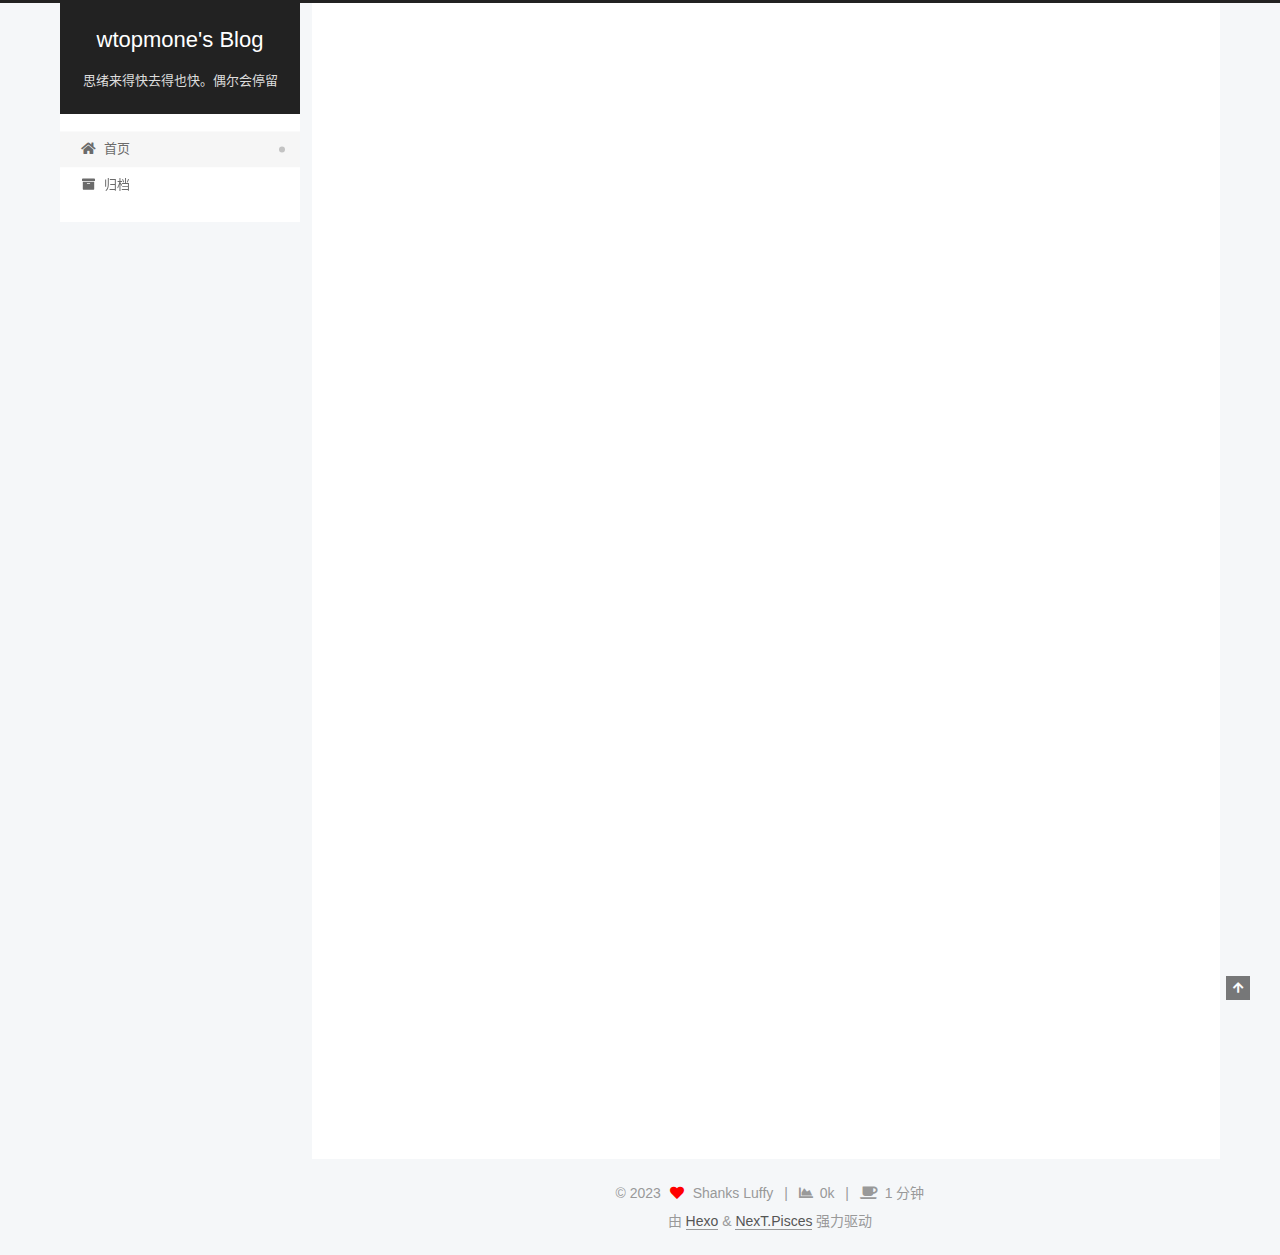
<file: index.html>
<!DOCTYPE html>
<html lang="zh-CN">
<head>
  <meta charset="UTF-8">
<meta name="viewport" content="width=device-width, initial-scale=1, maximum-scale=2">
<meta name="theme-color" content="#222">
<meta name="generator" content="Hexo 6.3.0">
  <link rel="apple-touch-icon" sizes="180x180" href="/images/apple-touch-icon-next.png">
  <link rel="icon" type="image/png" sizes="32x32" href="/images/favicon-32x32-next.png">
  <link rel="icon" type="image/png" sizes="16x16" href="/images/favicon-16x16-next.png">
  <link rel="mask-icon" href="/images/logo.svg" color="#222">

<link rel="stylesheet" href="/css/main.css">


<link rel="stylesheet" href="/lib/font-awesome/css/all.min.css">

<script id="hexo-configurations">
    var NexT = window.NexT || {};
    var CONFIG = {"hostname":"example.com","root":"/","scheme":"Pisces","version":"7.8.0","exturl":false,"sidebar":{"position":"left","display":"post","padding":18,"offset":12,"onmobile":false},"copycode":{"enable":false,"show_result":false,"style":null},"back2top":{"enable":true,"sidebar":false,"scrollpercent":false},"bookmark":{"enable":false,"color":"#222","save":"auto"},"fancybox":false,"mediumzoom":false,"lazyload":false,"pangu":false,"comments":{"style":"tabs","active":null,"storage":true,"lazyload":false,"nav":null},"algolia":{"hits":{"per_page":10},"labels":{"input_placeholder":"Search for Posts","hits_empty":"We didn't find any results for the search: ${query}","hits_stats":"${hits} results found in ${time} ms"}},"localsearch":{"enable":false,"trigger":"auto","top_n_per_article":1,"unescape":false,"preload":false},"motion":{"enable":true,"async":false,"transition":{"post_block":"fadeIn","post_header":"slideDownIn","post_body":"slideDownIn","coll_header":"slideLeftIn","sidebar":"slideUpIn"}},"path":"search.xml"};
  </script>

  <meta name="description" content="keep loving, keep living">
<meta property="og:type" content="website">
<meta property="og:title" content="wtopmone&#39;s Blog">
<meta property="og:url" content="http://example.com/index.html">
<meta property="og:site_name" content="wtopmone&#39;s Blog">
<meta property="og:description" content="keep loving, keep living">
<meta property="og:locale" content="zh_CN">
<meta property="article:author" content="Shanks Luffy">
<meta name="twitter:card" content="summary">

<link rel="canonical" href="http://example.com/">


<script id="page-configurations">
  // https://hexo.io/docs/variables.html
  CONFIG.page = {
    sidebar: "",
    isHome : true,
    isPost : false,
    lang   : 'zh-CN'
  };
</script>

  <title>wtopmone's Blog</title>
  






  <noscript>
  <style>
  .use-motion .brand,
  .use-motion .menu-item,
  .sidebar-inner,
  .use-motion .post-block,
  .use-motion .pagination,
  .use-motion .comments,
  .use-motion .post-header,
  .use-motion .post-body,
  .use-motion .collection-header { opacity: initial; }

  .use-motion .site-title,
  .use-motion .site-subtitle {
    opacity: initial;
    top: initial;
  }

  .use-motion .logo-line-before i { left: initial; }
  .use-motion .logo-line-after i { right: initial; }
  </style>
</noscript>

</head>

<body itemscope itemtype="http://schema.org/WebPage">
  <div class="container use-motion">
    <div class="headband"></div>

    <header class="header" itemscope itemtype="http://schema.org/WPHeader">
      <div class="header-inner"><div class="site-brand-container">
  <div class="site-nav-toggle">
    <div class="toggle" aria-label="切换导航栏">
      <span class="toggle-line toggle-line-first"></span>
      <span class="toggle-line toggle-line-middle"></span>
      <span class="toggle-line toggle-line-last"></span>
    </div>
  </div>

  <div class="site-meta">

    <a href="/" class="brand" rel="start">
      <span class="logo-line-before"><i></i></span>
      <h1 class="site-title">wtopmone's Blog</h1>
      <span class="logo-line-after"><i></i></span>
    </a>
      <p class="site-subtitle" itemprop="description">思绪来得快去得也快。偶尔会停留</p>
  </div>

  <div class="site-nav-right">
    <div class="toggle popup-trigger">
    </div>
  </div>
</div>




<nav class="site-nav">
  <ul id="menu" class="main-menu menu">
        <li class="menu-item menu-item-home">

    <a href="/" rel="section"><i class="fa fa-home fa-fw"></i>首页</a>

  </li>
        <li class="menu-item menu-item-archives">

    <a href="/archives/" rel="section"><i class="fa fa-archive fa-fw"></i>归档</a>

  </li>
  </ul>
</nav>




</div>
    </header>

    
  <div class="back-to-top">
    <i class="fa fa-arrow-up"></i>
    <span>0%</span>
  </div>


    <main class="main">
      <div class="main-inner">
        <div class="content-wrap">
          

          <div class="content index posts-expand">
            
      
  
  
  <article itemscope itemtype="http://schema.org/Article" class="post-block" lang="zh-CN">
    <link itemprop="mainEntityOfPage" href="http://example.com/2023/09/04/hello-world/">

    <span hidden itemprop="author" itemscope itemtype="http://schema.org/Person">
      <meta itemprop="image" content="/images/avatar.gif">
      <meta itemprop="name" content="Shanks Luffy">
      <meta itemprop="description" content="keep loving, keep living">
    </span>

    <span hidden itemprop="publisher" itemscope itemtype="http://schema.org/Organization">
      <meta itemprop="name" content="wtopmone's Blog">
    </span>
      <header class="post-header">
        <h2 class="post-title" itemprop="name headline">
          
            <a href="/2023/09/04/hello-world/" class="post-title-link" itemprop="url">Hello World</a>
        </h2>

        <div class="post-meta">
            <span class="post-meta-item">
              <span class="post-meta-item-icon">
                <i class="far fa-calendar"></i>
              </span>
              <span class="post-meta-item-text">发表于</span>

              <time title="创建时间：2023-09-04 21:44:41" itemprop="dateCreated datePublished" datetime="2023-09-04T21:44:41+08:00">2023-09-04</time>
            </span>

          <br>
            <span class="post-meta-item" title="本文字数">
              <span class="post-meta-item-icon">
                <i class="far fa-file-word"></i>
              </span>
                <span class="post-meta-item-text">本文字数：</span>
              <span>367</span>
            </span>
            <span class="post-meta-item" title="阅读时长">
              <span class="post-meta-item-icon">
                <i class="far fa-clock"></i>
              </span>
                <span class="post-meta-item-text">阅读时长 &asymp;</span>
              <span>1 分钟</span>
            </span>

        </div>
      </header>

    
    
    
    <div class="post-body" itemprop="articleBody">

      
          <p>Welcome to <a target="_blank" rel="noopener" href="https://hexo.io/">Hexo</a>! This is your very first post. Check <a target="_blank" rel="noopener" href="https://hexo.io/docs/">documentation</a> for more info. If you get any problems when using Hexo, you can find the answer in <a target="_blank" rel="noopener" href="https://hexo.io/docs/troubleshooting.html">troubleshooting</a> or you can ask me on <a target="_blank" rel="noopener" href="https://github.com/hexojs/hexo/issues">GitHub</a>.</p>
<h2 id="Quick-Start"><a href="#Quick-Start" class="headerlink" title="Quick Start"></a>Quick Start</h2><h3 id="Create-a-new-post"><a href="#Create-a-new-post" class="headerlink" title="Create a new post"></a>Create a new post</h3><figure class="highlight bash"><table><tr><td class="gutter"><pre><span class="line">1</span><br></pre></td><td class="code"><pre><span class="line">$ hexo new <span class="string">&quot;My New Post&quot;</span></span><br></pre></td></tr></table></figure>

<p>More info: <a target="_blank" rel="noopener" href="https://hexo.io/docs/writing.html">Writing</a></p>
<h3 id="Run-server"><a href="#Run-server" class="headerlink" title="Run server"></a>Run server</h3><figure class="highlight bash"><table><tr><td class="gutter"><pre><span class="line">1</span><br></pre></td><td class="code"><pre><span class="line">$ hexo server</span><br></pre></td></tr></table></figure>

<p>More info: <a target="_blank" rel="noopener" href="https://hexo.io/docs/server.html">Server</a></p>
<h3 id="Generate-static-files"><a href="#Generate-static-files" class="headerlink" title="Generate static files"></a>Generate static files</h3><figure class="highlight bash"><table><tr><td class="gutter"><pre><span class="line">1</span><br></pre></td><td class="code"><pre><span class="line">$ hexo generate</span><br></pre></td></tr></table></figure>

<p>More info: <a target="_blank" rel="noopener" href="https://hexo.io/docs/generating.html">Generating</a></p>
<h3 id="Deploy-to-remote-sites"><a href="#Deploy-to-remote-sites" class="headerlink" title="Deploy to remote sites"></a>Deploy to remote sites</h3><figure class="highlight bash"><table><tr><td class="gutter"><pre><span class="line">1</span><br></pre></td><td class="code"><pre><span class="line">$ hexo deploy</span><br></pre></td></tr></table></figure>

<p>More info: <a target="_blank" rel="noopener" href="https://hexo.io/docs/one-command-deployment.html">Deployment</a></p>

      
    </div>

    
    
    
      <footer class="post-footer">
        <div class="post-eof"></div>
      </footer>
  </article>
  
  
  


  



          </div>
          

<script>
  window.addEventListener('tabs:register', () => {
    let { activeClass } = CONFIG.comments;
    if (CONFIG.comments.storage) {
      activeClass = localStorage.getItem('comments_active') || activeClass;
    }
    if (activeClass) {
      let activeTab = document.querySelector(`a[href="#comment-${activeClass}"]`);
      if (activeTab) {
        activeTab.click();
      }
    }
  });
  if (CONFIG.comments.storage) {
    window.addEventListener('tabs:click', event => {
      if (!event.target.matches('.tabs-comment .tab-content .tab-pane')) return;
      let commentClass = event.target.classList[1];
      localStorage.setItem('comments_active', commentClass);
    });
  }
</script>

        </div>
          
  
  <div class="toggle sidebar-toggle">
    <span class="toggle-line toggle-line-first"></span>
    <span class="toggle-line toggle-line-middle"></span>
    <span class="toggle-line toggle-line-last"></span>
  </div>

  <aside class="sidebar">
    <div class="sidebar-inner">

      <ul class="sidebar-nav motion-element">
        <li class="sidebar-nav-toc">
          文章目录
        </li>
        <li class="sidebar-nav-overview">
          站点概览
        </li>
      </ul>

      <!--noindex-->
      <div class="post-toc-wrap sidebar-panel">
      </div>
      <!--/noindex-->

      <div class="site-overview-wrap sidebar-panel">
        <div class="site-author motion-element" itemprop="author" itemscope itemtype="http://schema.org/Person">
  <p class="site-author-name" itemprop="name">Shanks Luffy</p>
  <div class="site-description" itemprop="description">keep loving, keep living</div>
</div>
<div class="site-state-wrap motion-element">
  <nav class="site-state">
      <div class="site-state-item site-state-posts">
          <a href="/archives/">
        
          <span class="site-state-item-count">1</span>
          <span class="site-state-item-name">日志</span>
        </a>
      </div>
  </nav>
</div>



      </div>

    </div>
  </aside>
  <div id="sidebar-dimmer"></div>


      </div>
    </main>

    <footer class="footer">
      <div class="footer-inner">
        

        

<div class="copyright">
  
  &copy; 
  <span itemprop="copyrightYear">2023</span>
  <span class="with-love">
    <i class="fa fa-heart"></i>
  </span>
  <span class="author" itemprop="copyrightHolder">Shanks Luffy</span>
    <span class="post-meta-divider">|</span>
    <span class="post-meta-item-icon">
      <i class="fa fa-chart-area"></i>
    </span>
    <span title="站点总字数">0k</span>
    <span class="post-meta-divider">|</span>
    <span class="post-meta-item-icon">
      <i class="fa fa-coffee"></i>
    </span>
    <span title="站点阅读时长">1 分钟</span>
</div>
  <div class="powered-by">由 <a href="https://hexo.io/" class="theme-link" rel="noopener" target="_blank">Hexo</a> & <a href="https://pisces.theme-next.org/" class="theme-link" rel="noopener" target="_blank">NexT.Pisces</a> 强力驱动
  </div>

        








      </div>
    </footer>
  </div>

  
  <script src="/lib/anime.min.js"></script>
  <script src="/lib/velocity/velocity.min.js"></script>
  <script src="/lib/velocity/velocity.ui.min.js"></script>

<script src="/js/utils.js"></script>

<script src="/js/motion.js"></script>


<script src="/js/schemes/pisces.js"></script>


<script src="/js/next-boot.js"></script>




  















  

  

</body>
</html>
</file>
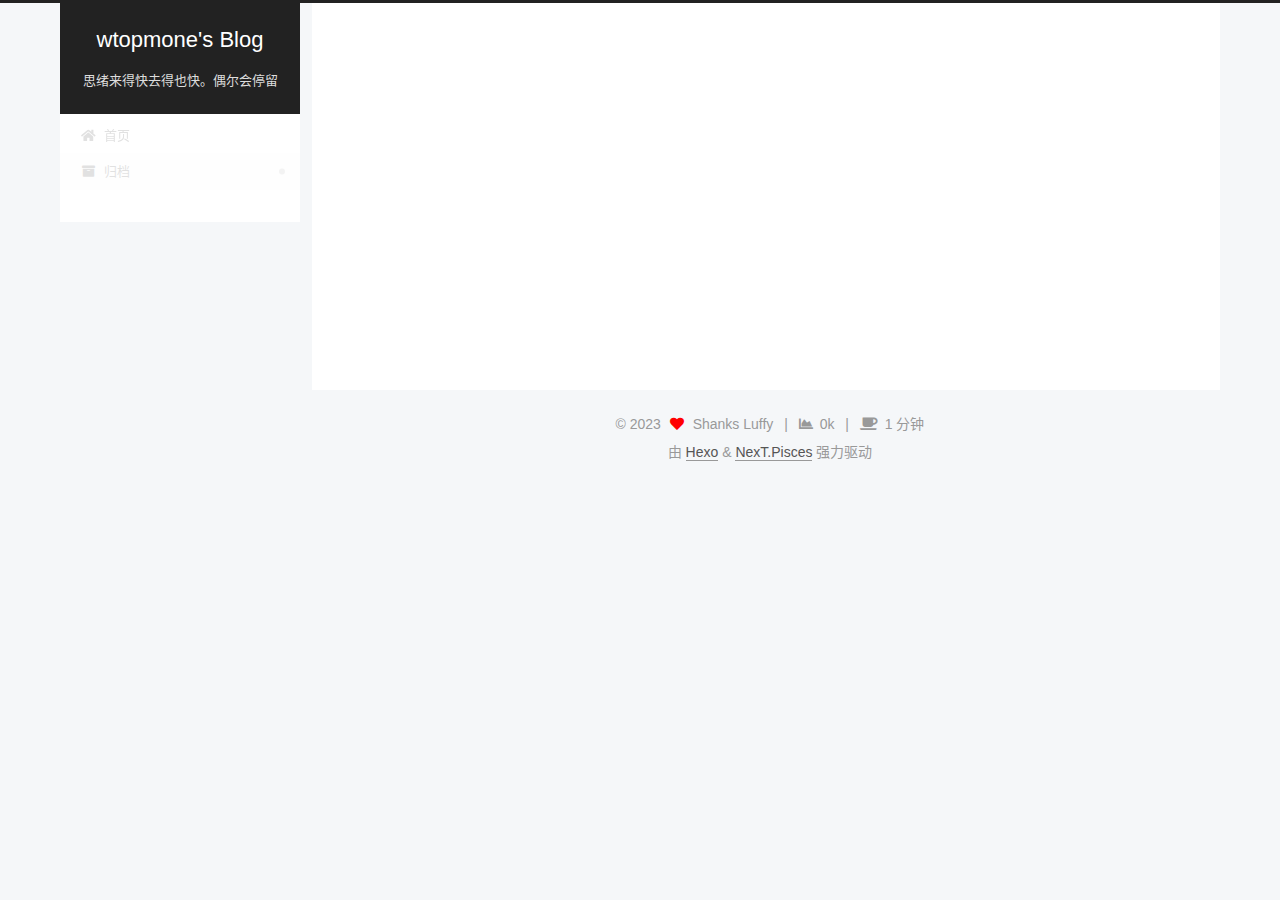
<file: archives/index.html>
<!DOCTYPE html>
<html lang="zh-CN">
<head>
  <meta charset="UTF-8">
<meta name="viewport" content="width=device-width, initial-scale=1, maximum-scale=2">
<meta name="theme-color" content="#222">
<meta name="generator" content="Hexo 6.3.0">
  <link rel="apple-touch-icon" sizes="180x180" href="/images/apple-touch-icon-next.png">
  <link rel="icon" type="image/png" sizes="32x32" href="/images/favicon-32x32-next.png">
  <link rel="icon" type="image/png" sizes="16x16" href="/images/favicon-16x16-next.png">
  <link rel="mask-icon" href="/images/logo.svg" color="#222">

<link rel="stylesheet" href="/css/main.css">


<link rel="stylesheet" href="/lib/font-awesome/css/all.min.css">

<script id="hexo-configurations">
    var NexT = window.NexT || {};
    var CONFIG = {"hostname":"example.com","root":"/","scheme":"Pisces","version":"7.8.0","exturl":false,"sidebar":{"position":"left","display":"post","padding":18,"offset":12,"onmobile":false},"copycode":{"enable":false,"show_result":false,"style":null},"back2top":{"enable":true,"sidebar":false,"scrollpercent":false},"bookmark":{"enable":false,"color":"#222","save":"auto"},"fancybox":false,"mediumzoom":false,"lazyload":false,"pangu":false,"comments":{"style":"tabs","active":null,"storage":true,"lazyload":false,"nav":null},"algolia":{"hits":{"per_page":10},"labels":{"input_placeholder":"Search for Posts","hits_empty":"We didn't find any results for the search: ${query}","hits_stats":"${hits} results found in ${time} ms"}},"localsearch":{"enable":false,"trigger":"auto","top_n_per_article":1,"unescape":false,"preload":false},"motion":{"enable":true,"async":false,"transition":{"post_block":"fadeIn","post_header":"slideDownIn","post_body":"slideDownIn","coll_header":"slideLeftIn","sidebar":"slideUpIn"}},"path":"search.xml"};
  </script>

  <meta name="description" content="keep loving, keep living">
<meta property="og:type" content="website">
<meta property="og:title" content="wtopmone&#39;s Blog">
<meta property="og:url" content="http://example.com/archives/index.html">
<meta property="og:site_name" content="wtopmone&#39;s Blog">
<meta property="og:description" content="keep loving, keep living">
<meta property="og:locale" content="zh_CN">
<meta property="article:author" content="Shanks Luffy">
<meta name="twitter:card" content="summary">

<link rel="canonical" href="http://example.com/archives/">


<script id="page-configurations">
  // https://hexo.io/docs/variables.html
  CONFIG.page = {
    sidebar: "",
    isHome : false,
    isPost : false,
    lang   : 'zh-CN'
  };
</script>

  <title>归档 | wtopmone's Blog</title>
  






  <noscript>
  <style>
  .use-motion .brand,
  .use-motion .menu-item,
  .sidebar-inner,
  .use-motion .post-block,
  .use-motion .pagination,
  .use-motion .comments,
  .use-motion .post-header,
  .use-motion .post-body,
  .use-motion .collection-header { opacity: initial; }

  .use-motion .site-title,
  .use-motion .site-subtitle {
    opacity: initial;
    top: initial;
  }

  .use-motion .logo-line-before i { left: initial; }
  .use-motion .logo-line-after i { right: initial; }
  </style>
</noscript>

</head>

<body itemscope itemtype="http://schema.org/WebPage">
  <div class="container use-motion">
    <div class="headband"></div>

    <header class="header" itemscope itemtype="http://schema.org/WPHeader">
      <div class="header-inner"><div class="site-brand-container">
  <div class="site-nav-toggle">
    <div class="toggle" aria-label="切换导航栏">
      <span class="toggle-line toggle-line-first"></span>
      <span class="toggle-line toggle-line-middle"></span>
      <span class="toggle-line toggle-line-last"></span>
    </div>
  </div>

  <div class="site-meta">

    <a href="/" class="brand" rel="start">
      <span class="logo-line-before"><i></i></span>
      <h1 class="site-title">wtopmone's Blog</h1>
      <span class="logo-line-after"><i></i></span>
    </a>
      <p class="site-subtitle" itemprop="description">思绪来得快去得也快。偶尔会停留</p>
  </div>

  <div class="site-nav-right">
    <div class="toggle popup-trigger">
    </div>
  </div>
</div>




<nav class="site-nav">
  <ul id="menu" class="main-menu menu">
        <li class="menu-item menu-item-home">

    <a href="/" rel="section"><i class="fa fa-home fa-fw"></i>首页</a>

  </li>
        <li class="menu-item menu-item-archives">

    <a href="/archives/" rel="section"><i class="fa fa-archive fa-fw"></i>归档</a>

  </li>
  </ul>
</nav>




</div>
    </header>

    
  <div class="back-to-top">
    <i class="fa fa-arrow-up"></i>
    <span>0%</span>
  </div>


    <main class="main">
      <div class="main-inner">
        <div class="content-wrap">
          

          <div class="content archive">
            

  
  
  
  <div class="post-block">
    <div class="posts-collapse">
      <div class="collection-title">
        <span class="collection-header">嗯..! 目前共计 1 篇日志。 继续努力。</span>
      </div>

      
    <div class="collection-year">
      <span class="collection-header">2023</span>
    </div>

  <article itemscope itemtype="http://schema.org/Article">
    <header class="post-header">

      <div class="post-meta">
        <time itemprop="dateCreated"
              datetime="2023-09-04T21:44:41+08:00"
              content="2023-09-04">
          09-04
        </time>
      </div>

      <div class="post-title">
          <a class="post-title-link" href="/2023/09/04/hello-world/" itemprop="url">
            <span itemprop="name">Hello World</span>
          </a>
      </div>

    </header>
  </article>


    </div>
  </div>
  
  
  

  



          </div>
          

<script>
  window.addEventListener('tabs:register', () => {
    let { activeClass } = CONFIG.comments;
    if (CONFIG.comments.storage) {
      activeClass = localStorage.getItem('comments_active') || activeClass;
    }
    if (activeClass) {
      let activeTab = document.querySelector(`a[href="#comment-${activeClass}"]`);
      if (activeTab) {
        activeTab.click();
      }
    }
  });
  if (CONFIG.comments.storage) {
    window.addEventListener('tabs:click', event => {
      if (!event.target.matches('.tabs-comment .tab-content .tab-pane')) return;
      let commentClass = event.target.classList[1];
      localStorage.setItem('comments_active', commentClass);
    });
  }
</script>

        </div>
          
  
  <div class="toggle sidebar-toggle">
    <span class="toggle-line toggle-line-first"></span>
    <span class="toggle-line toggle-line-middle"></span>
    <span class="toggle-line toggle-line-last"></span>
  </div>

  <aside class="sidebar">
    <div class="sidebar-inner">

      <ul class="sidebar-nav motion-element">
        <li class="sidebar-nav-toc">
          文章目录
        </li>
        <li class="sidebar-nav-overview">
          站点概览
        </li>
      </ul>

      <!--noindex-->
      <div class="post-toc-wrap sidebar-panel">
      </div>
      <!--/noindex-->

      <div class="site-overview-wrap sidebar-panel">
        <div class="site-author motion-element" itemprop="author" itemscope itemtype="http://schema.org/Person">
  <p class="site-author-name" itemprop="name">Shanks Luffy</p>
  <div class="site-description" itemprop="description">keep loving, keep living</div>
</div>
<div class="site-state-wrap motion-element">
  <nav class="site-state">
      <div class="site-state-item site-state-posts">
          <a href="/archives/">
        
          <span class="site-state-item-count">1</span>
          <span class="site-state-item-name">日志</span>
        </a>
      </div>
  </nav>
</div>



      </div>

    </div>
  </aside>
  <div id="sidebar-dimmer"></div>


      </div>
    </main>

    <footer class="footer">
      <div class="footer-inner">
        

        

<div class="copyright">
  
  &copy; 
  <span itemprop="copyrightYear">2023</span>
  <span class="with-love">
    <i class="fa fa-heart"></i>
  </span>
  <span class="author" itemprop="copyrightHolder">Shanks Luffy</span>
    <span class="post-meta-divider">|</span>
    <span class="post-meta-item-icon">
      <i class="fa fa-chart-area"></i>
    </span>
    <span title="站点总字数">0k</span>
    <span class="post-meta-divider">|</span>
    <span class="post-meta-item-icon">
      <i class="fa fa-coffee"></i>
    </span>
    <span title="站点阅读时长">1 分钟</span>
</div>
  <div class="powered-by">由 <a href="https://hexo.io/" class="theme-link" rel="noopener" target="_blank">Hexo</a> & <a href="https://pisces.theme-next.org/" class="theme-link" rel="noopener" target="_blank">NexT.Pisces</a> 强力驱动
  </div>

        








      </div>
    </footer>
  </div>

  
  <script src="/lib/anime.min.js"></script>
  <script src="/lib/velocity/velocity.min.js"></script>
  <script src="/lib/velocity/velocity.ui.min.js"></script>

<script src="/js/utils.js"></script>

<script src="/js/motion.js"></script>


<script src="/js/schemes/pisces.js"></script>


<script src="/js/next-boot.js"></script>




  















  

  

</body>
</html>
</file>
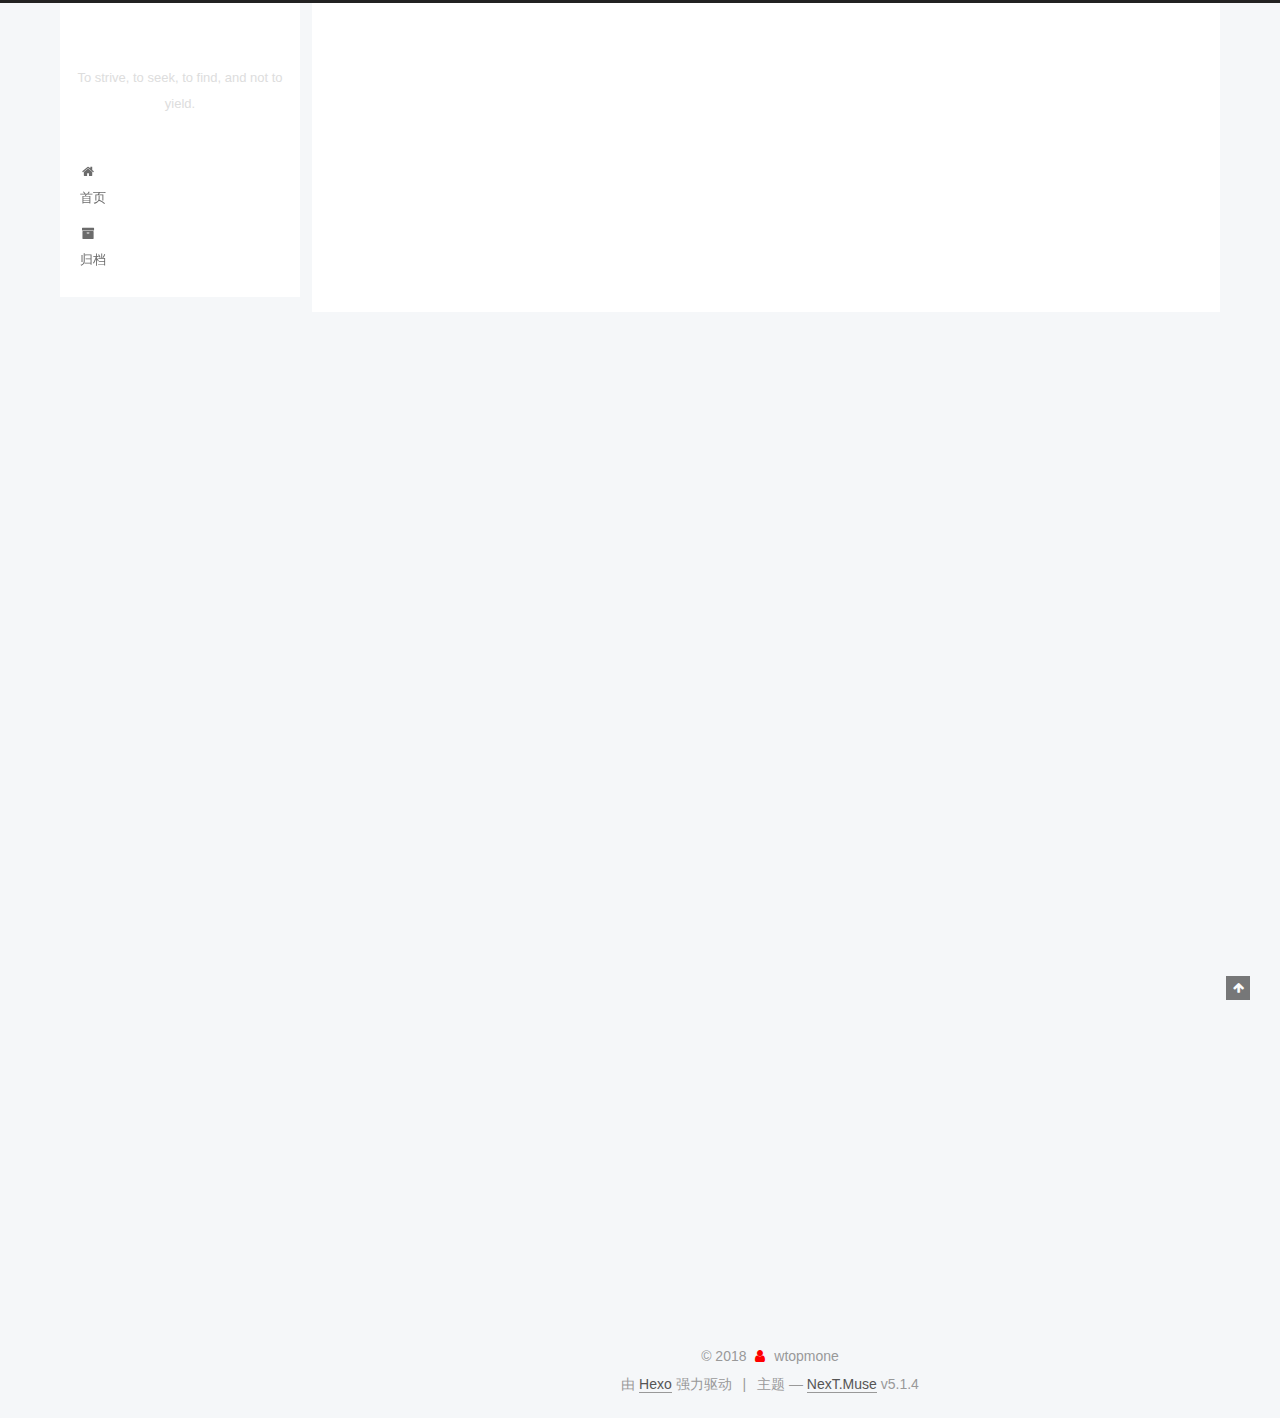
<file: archives/2018/index.html>
<!DOCTYPE html>



  


<html class="theme-next muse use-motion" lang="zh-Hans">
<head><meta name="generator" content="Hexo 3.8.0">
  <meta charset="UTF-8">
<meta http-equiv="X-UA-Compatible" content="IE=edge">
<meta name="viewport" content="width=device-width, initial-scale=1, maximum-scale=1">
<meta name="theme-color" content="#222">









<meta http-equiv="Cache-Control" content="no-transform">
<meta http-equiv="Cache-Control" content="no-siteapp">
















  
  
  <link href="/lib/fancybox/source/jquery.fancybox.css?v=2.1.5" rel="stylesheet" type="text/css">







<link href="/lib/font-awesome/css/font-awesome.min.css?v=4.6.2" rel="stylesheet" type="text/css">

<link href="/css/main.css?v=5.1.4" rel="stylesheet" type="text/css">


  <link rel="apple-touch-icon" sizes="180x180" href="/images/apple-touch-icon-next.png?v=5.1.4">


  <link rel="icon" type="image/png" sizes="32x32" href="/images/favicon-32x32-next.png?v=5.1.4">


  <link rel="icon" type="image/png" sizes="16x16" href="/images/favicon-16x16-next.png?v=5.1.4">


  <link rel="mask-icon" href="/images/logo.svg?v=5.1.4" color="#222">





  <meta name="keywords" content="Hexo, NexT">










<meta name="description" content="May you live the way you like.">
<meta property="og:type" content="website">
<meta property="og:title" content="wtopmone&#39;s Blog">
<meta property="og:url" content="https://shanksluffy.github.io/archives/2018/index.html">
<meta property="og:site_name" content="wtopmone&#39;s Blog">
<meta property="og:description" content="May you live the way you like.">
<meta property="og:locale" content="zh-Hans">
<meta name="twitter:card" content="summary">
<meta name="twitter:title" content="wtopmone&#39;s Blog">
<meta name="twitter:description" content="May you live the way you like.">



<script type="text/javascript" id="hexo.configurations">
  var NexT = window.NexT || {};
  var CONFIG = {
    root: '/',
    scheme: 'Muse',
    version: '5.1.4',
    sidebar: {"position":"left","display":"post","offset":12,"b2t":false,"scrollpercent":false,"onmobile":false},
    fancybox: true,
    tabs: true,
    motion: {"enable":true,"async":false,"transition":{"post_block":"fadeIn","post_header":"slideDownIn","post_body":"slideDownIn","coll_header":"slideLeftIn","sidebar":"slideUpIn"}},
    duoshuo: {
      userId: '0',
      author: '博主'
    },
    algolia: {
      applicationID: '',
      apiKey: '',
      indexName: '',
      hits: {"per_page":10},
      labels: {"input_placeholder":"Search for Posts","hits_empty":"We didn't find any results for the search: ${query}","hits_stats":"${hits} results found in ${time} ms"}
    }
  };
</script>



  <link rel="canonical" href="https://shanksluffy.github.io/archives/2018/">





  <title>归档 | wtopmone's Blog</title>
  








</head>

<body itemscope="" itemtype="http://schema.org/WebPage" lang="zh-Hans">

  
  
    
  

  <div class="container sidebar-position-left page-archive">
    <div class="headband"></div>

    <header id="header" class="header" itemscope="" itemtype="http://schema.org/WPHeader">
      <div class="header-inner"><div class="site-brand-wrapper">
  <div class="site-meta ">
    

    <div class="custom-logo-site-title">
      <a href="/" class="brand" rel="start">
        <span class="logo-line-before"><i></i></span>
        <span class="site-title">wtopmone's Blog</span>
        <span class="logo-line-after"><i></i></span>
      </a>
    </div>
      
        <p class="site-subtitle">To strive, to seek, to find, and not to yield.</p>
      
  </div>

  <div class="site-nav-toggle">
    <button>
      <span class="btn-bar"></span>
      <span class="btn-bar"></span>
      <span class="btn-bar"></span>
    </button>
  </div>
</div>

<nav class="site-nav">
  

  
    <ul id="menu" class="menu">
      
        
        <li class="menu-item menu-item-home">
          <a href="/" rel="section">
            
              <i class="menu-item-icon fa fa-fw fa-home"></i> <br>
            
            首页
          </a>
        </li>
      
        
        <li class="menu-item menu-item-archives">
          <a href="/archives/" rel="section">
            
              <i class="menu-item-icon fa fa-fw fa-archive"></i> <br>
            
            归档
          </a>
        </li>
      

      
    </ul>
  

  
</nav>



 </div>
    </header>

    <main id="main" class="main">
      <div class="main-inner">
        <div class="content-wrap">
          <div id="content" class="content">
            

  
  
  
  <div class="post-block archive">
    <div id="posts" class="posts-collapse">
      <span class="archive-move-on"></span>

      <span class="archive-page-counter">
        
        
        
          
        
        嗯..! 目前共计 1 篇日志。 继续努力。
      </span>

      

        
        
        

        
          
          <div class="collection-title">
            <h1 class="archive-year" id="archive-year-2018">2018</h1>
          </div>
        
        

        

  <article class="post post-type-normal" itemscope="" itemtype="http://schema.org/Article">
    <header class="post-header">

      <h2 class="post-title">
        
            <a class="post-title-link" href="/2018/11/12/hello-world/" itemprop="url">
              
                <span itemprop="name">Hello World</span>
              
            </a>
        
      </h2>

      <div class="post-meta">
        <time class="post-time" itemprop="dateCreated" datetime="2018-11-12T13:27:57+08:00" content="2018-11-12">
          11-12
        </time>
      </div>

    </header>
  </article>



      

    </div>
  </div>
  
  
  

  



          </div>
          


          

        </div>
        
          
  
  <div class="sidebar-toggle">
    <div class="sidebar-toggle-line-wrap">
      <span class="sidebar-toggle-line sidebar-toggle-line-first"></span>
      <span class="sidebar-toggle-line sidebar-toggle-line-middle"></span>
      <span class="sidebar-toggle-line sidebar-toggle-line-last"></span>
    </div>
  </div>

  <aside id="sidebar" class="sidebar">
    
    <div class="sidebar-inner">

      

      

      <section class="site-overview-wrap sidebar-panel sidebar-panel-active">
        <div class="site-overview">
          <div class="site-author motion-element" itemprop="author" itemscope="" itemtype="http://schema.org/Person">
            
              <p class="site-author-name" itemprop="name">wtopmone</p>
              <p class="site-description motion-element" itemprop="description">May you live the way you like.</p>
          </div>

          <nav class="site-state motion-element">

            
              <div class="site-state-item site-state-posts">
              
                <a href="/archives/">
              
                  <span class="site-state-item-count">1</span>
                  <span class="site-state-item-name">日志</span>
                </a>
              </div>
            

            

            

          </nav>

          

          

          
          

          
          

          

        </div>
      </section>

      

      

    </div>
  </aside>


        
      </div>
    </main>

    <footer id="footer" class="footer">
      <div class="footer-inner">
        <div class="copyright">&copy; <span itemprop="copyrightYear">2018</span>
  <span class="with-love">
    <i class="fa fa-user"></i>
  </span>
  <span class="author" itemprop="copyrightHolder">wtopmone</span>

  
</div>


  <div class="powered-by">由 <a class="theme-link" target="_blank" href="https://hexo.io">Hexo</a> 强力驱动</div>



  <span class="post-meta-divider">|</span>



  <div class="theme-info">主题 &mdash; <a class="theme-link" target="_blank" href="https://github.com/iissnan/hexo-theme-next">NexT.Muse</a> v5.1.4</div>




        







        
      </div>
    </footer>

    
      <div class="back-to-top">
        <i class="fa fa-arrow-up"></i>
        
      </div>
    

    

  </div>

  

<script type="text/javascript">
  if (Object.prototype.toString.call(window.Promise) !== '[object Function]') {
    window.Promise = null;
  }
</script>









  












  
  
    <script type="text/javascript" src="/lib/jquery/index.js?v=2.1.3"></script>
  

  
  
    <script type="text/javascript" src="/lib/fastclick/lib/fastclick.min.js?v=1.0.6"></script>
  

  
  
    <script type="text/javascript" src="/lib/jquery_lazyload/jquery.lazyload.js?v=1.9.7"></script>
  

  
  
    <script type="text/javascript" src="/lib/velocity/velocity.min.js?v=1.2.1"></script>
  

  
  
    <script type="text/javascript" src="/lib/velocity/velocity.ui.min.js?v=1.2.1"></script>
  

  
  
    <script type="text/javascript" src="/lib/fancybox/source/jquery.fancybox.pack.js?v=2.1.5"></script>
  


  


  <script type="text/javascript" src="/js/src/utils.js?v=5.1.4"></script>

  <script type="text/javascript" src="/js/src/motion.js?v=5.1.4"></script>



  
  

  

  


  <script type="text/javascript" src="/js/src/bootstrap.js?v=5.1.4"></script>



  


  




	





  





  












  





  

  

  

  
  

  

  

  

</body>
</html>
</file>
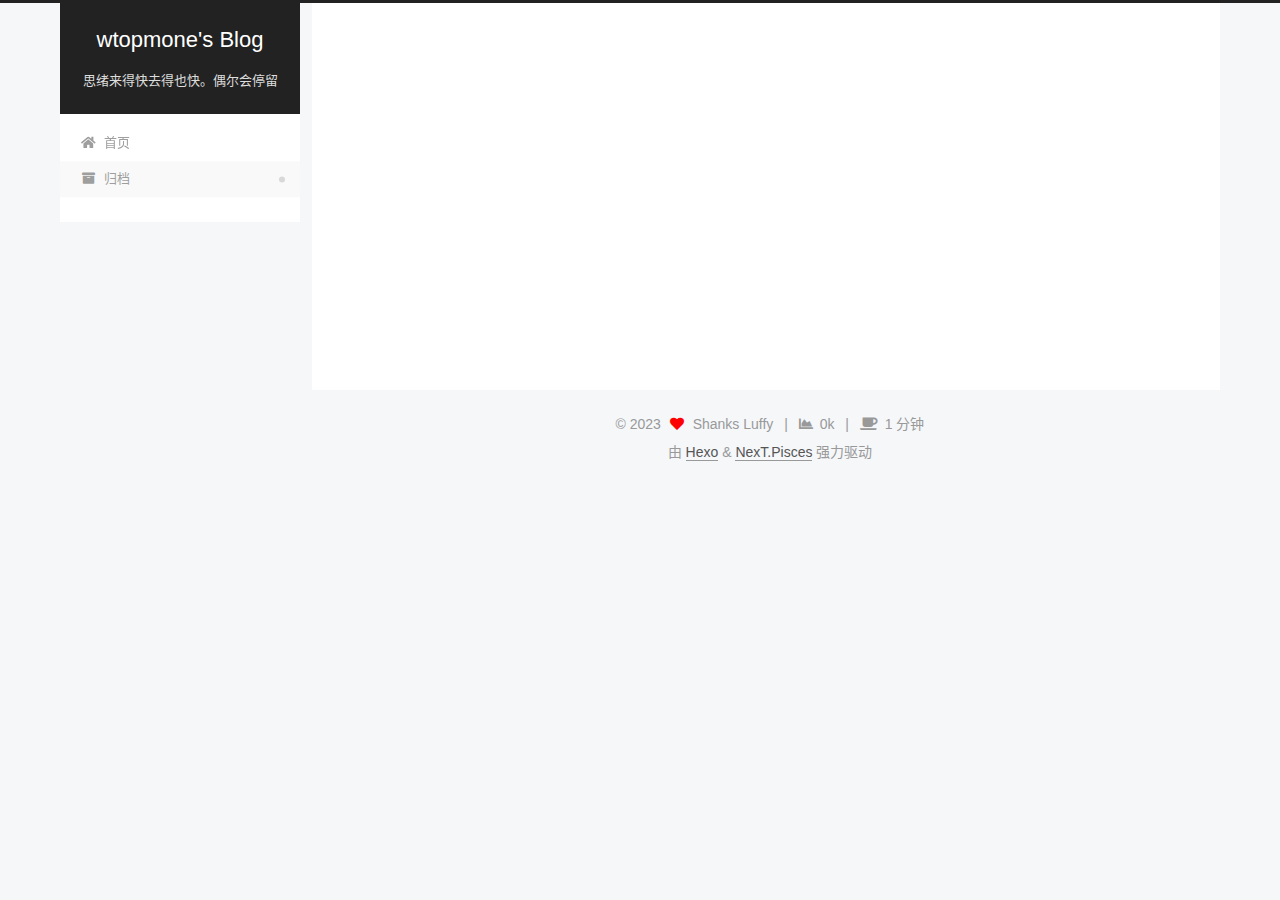
<file: archives/2023/index.html>
<!DOCTYPE html>
<html lang="zh-CN">
<head>
  <meta charset="UTF-8">
<meta name="viewport" content="width=device-width, initial-scale=1, maximum-scale=2">
<meta name="theme-color" content="#222">
<meta name="generator" content="Hexo 6.3.0">
  <link rel="apple-touch-icon" sizes="180x180" href="/images/apple-touch-icon-next.png">
  <link rel="icon" type="image/png" sizes="32x32" href="/images/favicon-32x32-next.png">
  <link rel="icon" type="image/png" sizes="16x16" href="/images/favicon-16x16-next.png">
  <link rel="mask-icon" href="/images/logo.svg" color="#222">

<link rel="stylesheet" href="/css/main.css">


<link rel="stylesheet" href="/lib/font-awesome/css/all.min.css">

<script id="hexo-configurations">
    var NexT = window.NexT || {};
    var CONFIG = {"hostname":"example.com","root":"/","scheme":"Pisces","version":"7.8.0","exturl":false,"sidebar":{"position":"left","display":"post","padding":18,"offset":12,"onmobile":false},"copycode":{"enable":false,"show_result":false,"style":null},"back2top":{"enable":true,"sidebar":false,"scrollpercent":false},"bookmark":{"enable":false,"color":"#222","save":"auto"},"fancybox":false,"mediumzoom":false,"lazyload":false,"pangu":false,"comments":{"style":"tabs","active":null,"storage":true,"lazyload":false,"nav":null},"algolia":{"hits":{"per_page":10},"labels":{"input_placeholder":"Search for Posts","hits_empty":"We didn't find any results for the search: ${query}","hits_stats":"${hits} results found in ${time} ms"}},"localsearch":{"enable":false,"trigger":"auto","top_n_per_article":1,"unescape":false,"preload":false},"motion":{"enable":true,"async":false,"transition":{"post_block":"fadeIn","post_header":"slideDownIn","post_body":"slideDownIn","coll_header":"slideLeftIn","sidebar":"slideUpIn"}},"path":"search.xml"};
  </script>

  <meta name="description" content="keep loving, keep living">
<meta property="og:type" content="website">
<meta property="og:title" content="wtopmone&#39;s Blog">
<meta property="og:url" content="http://example.com/archives/2023/index.html">
<meta property="og:site_name" content="wtopmone&#39;s Blog">
<meta property="og:description" content="keep loving, keep living">
<meta property="og:locale" content="zh_CN">
<meta property="article:author" content="Shanks Luffy">
<meta name="twitter:card" content="summary">

<link rel="canonical" href="http://example.com/archives/2023/">


<script id="page-configurations">
  // https://hexo.io/docs/variables.html
  CONFIG.page = {
    sidebar: "",
    isHome : false,
    isPost : false,
    lang   : 'zh-CN'
  };
</script>

  <title>归档 | wtopmone's Blog</title>
  






  <noscript>
  <style>
  .use-motion .brand,
  .use-motion .menu-item,
  .sidebar-inner,
  .use-motion .post-block,
  .use-motion .pagination,
  .use-motion .comments,
  .use-motion .post-header,
  .use-motion .post-body,
  .use-motion .collection-header { opacity: initial; }

  .use-motion .site-title,
  .use-motion .site-subtitle {
    opacity: initial;
    top: initial;
  }

  .use-motion .logo-line-before i { left: initial; }
  .use-motion .logo-line-after i { right: initial; }
  </style>
</noscript>

</head>

<body itemscope itemtype="http://schema.org/WebPage">
  <div class="container use-motion">
    <div class="headband"></div>

    <header class="header" itemscope itemtype="http://schema.org/WPHeader">
      <div class="header-inner"><div class="site-brand-container">
  <div class="site-nav-toggle">
    <div class="toggle" aria-label="切换导航栏">
      <span class="toggle-line toggle-line-first"></span>
      <span class="toggle-line toggle-line-middle"></span>
      <span class="toggle-line toggle-line-last"></span>
    </div>
  </div>

  <div class="site-meta">

    <a href="/" class="brand" rel="start">
      <span class="logo-line-before"><i></i></span>
      <h1 class="site-title">wtopmone's Blog</h1>
      <span class="logo-line-after"><i></i></span>
    </a>
      <p class="site-subtitle" itemprop="description">思绪来得快去得也快。偶尔会停留</p>
  </div>

  <div class="site-nav-right">
    <div class="toggle popup-trigger">
    </div>
  </div>
</div>




<nav class="site-nav">
  <ul id="menu" class="main-menu menu">
        <li class="menu-item menu-item-home">

    <a href="/" rel="section"><i class="fa fa-home fa-fw"></i>首页</a>

  </li>
        <li class="menu-item menu-item-archives">

    <a href="/archives/" rel="section"><i class="fa fa-archive fa-fw"></i>归档</a>

  </li>
  </ul>
</nav>




</div>
    </header>

    
  <div class="back-to-top">
    <i class="fa fa-arrow-up"></i>
    <span>0%</span>
  </div>


    <main class="main">
      <div class="main-inner">
        <div class="content-wrap">
          

          <div class="content archive">
            

  
  
  
  <div class="post-block">
    <div class="posts-collapse">
      <div class="collection-title">
        <span class="collection-header">嗯..! 目前共计 1 篇日志。 继续努力。</span>
      </div>

      
    <div class="collection-year">
      <span class="collection-header">2023</span>
    </div>

  <article itemscope itemtype="http://schema.org/Article">
    <header class="post-header">

      <div class="post-meta">
        <time itemprop="dateCreated"
              datetime="2023-09-04T21:44:41+08:00"
              content="2023-09-04">
          09-04
        </time>
      </div>

      <div class="post-title">
          <a class="post-title-link" href="/2023/09/04/hello-world/" itemprop="url">
            <span itemprop="name">Hello World</span>
          </a>
      </div>

    </header>
  </article>


    </div>
  </div>
  
  
  

  



          </div>
          

<script>
  window.addEventListener('tabs:register', () => {
    let { activeClass } = CONFIG.comments;
    if (CONFIG.comments.storage) {
      activeClass = localStorage.getItem('comments_active') || activeClass;
    }
    if (activeClass) {
      let activeTab = document.querySelector(`a[href="#comment-${activeClass}"]`);
      if (activeTab) {
        activeTab.click();
      }
    }
  });
  if (CONFIG.comments.storage) {
    window.addEventListener('tabs:click', event => {
      if (!event.target.matches('.tabs-comment .tab-content .tab-pane')) return;
      let commentClass = event.target.classList[1];
      localStorage.setItem('comments_active', commentClass);
    });
  }
</script>

        </div>
          
  
  <div class="toggle sidebar-toggle">
    <span class="toggle-line toggle-line-first"></span>
    <span class="toggle-line toggle-line-middle"></span>
    <span class="toggle-line toggle-line-last"></span>
  </div>

  <aside class="sidebar">
    <div class="sidebar-inner">

      <ul class="sidebar-nav motion-element">
        <li class="sidebar-nav-toc">
          文章目录
        </li>
        <li class="sidebar-nav-overview">
          站点概览
        </li>
      </ul>

      <!--noindex-->
      <div class="post-toc-wrap sidebar-panel">
      </div>
      <!--/noindex-->

      <div class="site-overview-wrap sidebar-panel">
        <div class="site-author motion-element" itemprop="author" itemscope itemtype="http://schema.org/Person">
  <p class="site-author-name" itemprop="name">Shanks Luffy</p>
  <div class="site-description" itemprop="description">keep loving, keep living</div>
</div>
<div class="site-state-wrap motion-element">
  <nav class="site-state">
      <div class="site-state-item site-state-posts">
          <a href="/archives/">
        
          <span class="site-state-item-count">1</span>
          <span class="site-state-item-name">日志</span>
        </a>
      </div>
  </nav>
</div>



      </div>

    </div>
  </aside>
  <div id="sidebar-dimmer"></div>


      </div>
    </main>

    <footer class="footer">
      <div class="footer-inner">
        

        

<div class="copyright">
  
  &copy; 
  <span itemprop="copyrightYear">2023</span>
  <span class="with-love">
    <i class="fa fa-heart"></i>
  </span>
  <span class="author" itemprop="copyrightHolder">Shanks Luffy</span>
    <span class="post-meta-divider">|</span>
    <span class="post-meta-item-icon">
      <i class="fa fa-chart-area"></i>
    </span>
    <span title="站点总字数">0k</span>
    <span class="post-meta-divider">|</span>
    <span class="post-meta-item-icon">
      <i class="fa fa-coffee"></i>
    </span>
    <span title="站点阅读时长">1 分钟</span>
</div>
  <div class="powered-by">由 <a href="https://hexo.io/" class="theme-link" rel="noopener" target="_blank">Hexo</a> & <a href="https://pisces.theme-next.org/" class="theme-link" rel="noopener" target="_blank">NexT.Pisces</a> 强力驱动
  </div>

        








      </div>
    </footer>
  </div>

  
  <script src="/lib/anime.min.js"></script>
  <script src="/lib/velocity/velocity.min.js"></script>
  <script src="/lib/velocity/velocity.ui.min.js"></script>

<script src="/js/utils.js"></script>

<script src="/js/motion.js"></script>


<script src="/js/schemes/pisces.js"></script>


<script src="/js/next-boot.js"></script>




  















  

  

</body>
</html>
</file>
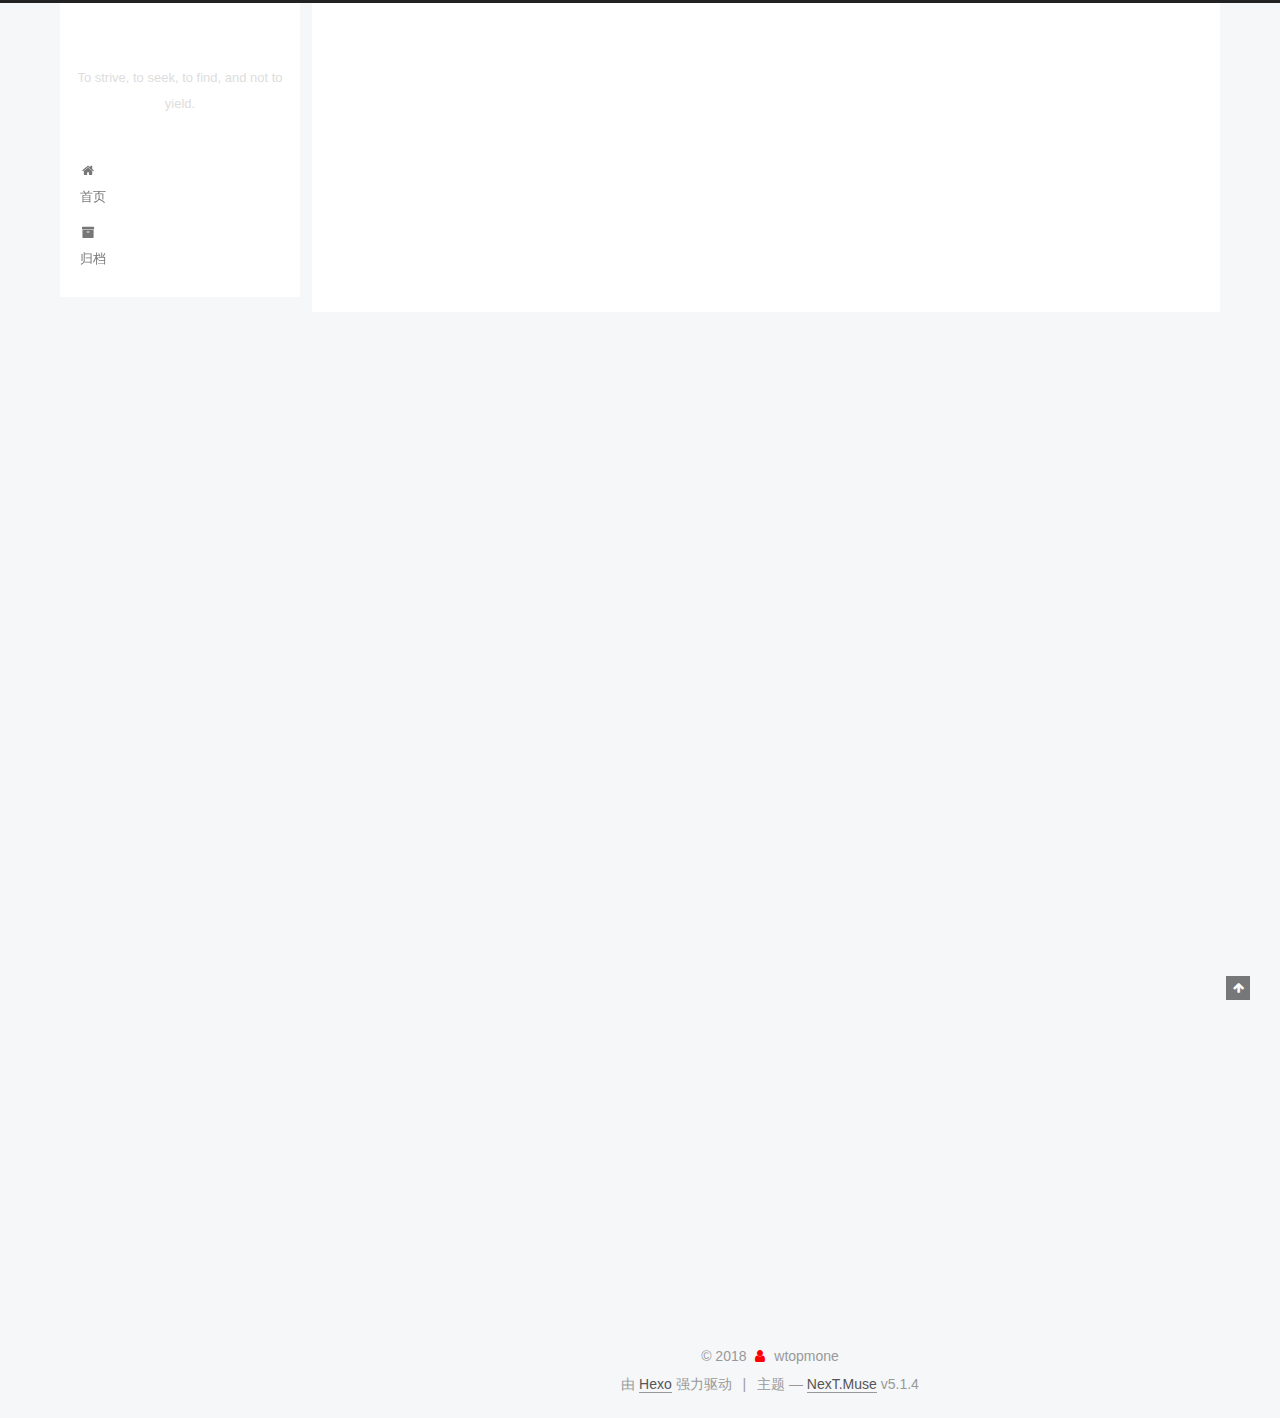
<file: archives/2018/11/index.html>
<!DOCTYPE html>



  


<html class="theme-next muse use-motion" lang="zh-Hans">
<head><meta name="generator" content="Hexo 3.8.0">
  <meta charset="UTF-8">
<meta http-equiv="X-UA-Compatible" content="IE=edge">
<meta name="viewport" content="width=device-width, initial-scale=1, maximum-scale=1">
<meta name="theme-color" content="#222">









<meta http-equiv="Cache-Control" content="no-transform">
<meta http-equiv="Cache-Control" content="no-siteapp">
















  
  
  <link href="/lib/fancybox/source/jquery.fancybox.css?v=2.1.5" rel="stylesheet" type="text/css">







<link href="/lib/font-awesome/css/font-awesome.min.css?v=4.6.2" rel="stylesheet" type="text/css">

<link href="/css/main.css?v=5.1.4" rel="stylesheet" type="text/css">


  <link rel="apple-touch-icon" sizes="180x180" href="/images/apple-touch-icon-next.png?v=5.1.4">


  <link rel="icon" type="image/png" sizes="32x32" href="/images/favicon-32x32-next.png?v=5.1.4">


  <link rel="icon" type="image/png" sizes="16x16" href="/images/favicon-16x16-next.png?v=5.1.4">


  <link rel="mask-icon" href="/images/logo.svg?v=5.1.4" color="#222">





  <meta name="keywords" content="Hexo, NexT">










<meta name="description" content="May you live the way you like.">
<meta property="og:type" content="website">
<meta property="og:title" content="wtopmone&#39;s Blog">
<meta property="og:url" content="https://shanksluffy.github.io/archives/2018/11/index.html">
<meta property="og:site_name" content="wtopmone&#39;s Blog">
<meta property="og:description" content="May you live the way you like.">
<meta property="og:locale" content="zh-Hans">
<meta name="twitter:card" content="summary">
<meta name="twitter:title" content="wtopmone&#39;s Blog">
<meta name="twitter:description" content="May you live the way you like.">



<script type="text/javascript" id="hexo.configurations">
  var NexT = window.NexT || {};
  var CONFIG = {
    root: '/',
    scheme: 'Muse',
    version: '5.1.4',
    sidebar: {"position":"left","display":"post","offset":12,"b2t":false,"scrollpercent":false,"onmobile":false},
    fancybox: true,
    tabs: true,
    motion: {"enable":true,"async":false,"transition":{"post_block":"fadeIn","post_header":"slideDownIn","post_body":"slideDownIn","coll_header":"slideLeftIn","sidebar":"slideUpIn"}},
    duoshuo: {
      userId: '0',
      author: '博主'
    },
    algolia: {
      applicationID: '',
      apiKey: '',
      indexName: '',
      hits: {"per_page":10},
      labels: {"input_placeholder":"Search for Posts","hits_empty":"We didn't find any results for the search: ${query}","hits_stats":"${hits} results found in ${time} ms"}
    }
  };
</script>



  <link rel="canonical" href="https://shanksluffy.github.io/archives/2018/11/">





  <title>归档 | wtopmone's Blog</title>
  








</head>

<body itemscope="" itemtype="http://schema.org/WebPage" lang="zh-Hans">

  
  
    
  

  <div class="container sidebar-position-left page-archive">
    <div class="headband"></div>

    <header id="header" class="header" itemscope="" itemtype="http://schema.org/WPHeader">
      <div class="header-inner"><div class="site-brand-wrapper">
  <div class="site-meta ">
    

    <div class="custom-logo-site-title">
      <a href="/" class="brand" rel="start">
        <span class="logo-line-before"><i></i></span>
        <span class="site-title">wtopmone's Blog</span>
        <span class="logo-line-after"><i></i></span>
      </a>
    </div>
      
        <p class="site-subtitle">To strive, to seek, to find, and not to yield.</p>
      
  </div>

  <div class="site-nav-toggle">
    <button>
      <span class="btn-bar"></span>
      <span class="btn-bar"></span>
      <span class="btn-bar"></span>
    </button>
  </div>
</div>

<nav class="site-nav">
  

  
    <ul id="menu" class="menu">
      
        
        <li class="menu-item menu-item-home">
          <a href="/" rel="section">
            
              <i class="menu-item-icon fa fa-fw fa-home"></i> <br>
            
            首页
          </a>
        </li>
      
        
        <li class="menu-item menu-item-archives">
          <a href="/archives/" rel="section">
            
              <i class="menu-item-icon fa fa-fw fa-archive"></i> <br>
            
            归档
          </a>
        </li>
      

      
    </ul>
  

  
</nav>



 </div>
    </header>

    <main id="main" class="main">
      <div class="main-inner">
        <div class="content-wrap">
          <div id="content" class="content">
            

  
  
  
  <div class="post-block archive">
    <div id="posts" class="posts-collapse">
      <span class="archive-move-on"></span>

      <span class="archive-page-counter">
        
        
        
          
        
        嗯..! 目前共计 1 篇日志。 继续努力。
      </span>

      

        
        
        

        
          
          <div class="collection-title">
            <h1 class="archive-year" id="archive-year-2018">2018</h1>
          </div>
        
        

        

  <article class="post post-type-normal" itemscope="" itemtype="http://schema.org/Article">
    <header class="post-header">

      <h2 class="post-title">
        
            <a class="post-title-link" href="/2018/11/12/hello-world/" itemprop="url">
              
                <span itemprop="name">Hello World</span>
              
            </a>
        
      </h2>

      <div class="post-meta">
        <time class="post-time" itemprop="dateCreated" datetime="2018-11-12T13:27:57+08:00" content="2018-11-12">
          11-12
        </time>
      </div>

    </header>
  </article>



      

    </div>
  </div>
  
  
  

  



          </div>
          


          

        </div>
        
          
  
  <div class="sidebar-toggle">
    <div class="sidebar-toggle-line-wrap">
      <span class="sidebar-toggle-line sidebar-toggle-line-first"></span>
      <span class="sidebar-toggle-line sidebar-toggle-line-middle"></span>
      <span class="sidebar-toggle-line sidebar-toggle-line-last"></span>
    </div>
  </div>

  <aside id="sidebar" class="sidebar">
    
    <div class="sidebar-inner">

      

      

      <section class="site-overview-wrap sidebar-panel sidebar-panel-active">
        <div class="site-overview">
          <div class="site-author motion-element" itemprop="author" itemscope="" itemtype="http://schema.org/Person">
            
              <p class="site-author-name" itemprop="name">wtopmone</p>
              <p class="site-description motion-element" itemprop="description">May you live the way you like.</p>
          </div>

          <nav class="site-state motion-element">

            
              <div class="site-state-item site-state-posts">
              
                <a href="/archives/">
              
                  <span class="site-state-item-count">1</span>
                  <span class="site-state-item-name">日志</span>
                </a>
              </div>
            

            

            

          </nav>

          

          

          
          

          
          

          

        </div>
      </section>

      

      

    </div>
  </aside>


        
      </div>
    </main>

    <footer id="footer" class="footer">
      <div class="footer-inner">
        <div class="copyright">&copy; <span itemprop="copyrightYear">2018</span>
  <span class="with-love">
    <i class="fa fa-user"></i>
  </span>
  <span class="author" itemprop="copyrightHolder">wtopmone</span>

  
</div>


  <div class="powered-by">由 <a class="theme-link" target="_blank" href="https://hexo.io">Hexo</a> 强力驱动</div>



  <span class="post-meta-divider">|</span>



  <div class="theme-info">主题 &mdash; <a class="theme-link" target="_blank" href="https://github.com/iissnan/hexo-theme-next">NexT.Muse</a> v5.1.4</div>




        







        
      </div>
    </footer>

    
      <div class="back-to-top">
        <i class="fa fa-arrow-up"></i>
        
      </div>
    

    

  </div>

  

<script type="text/javascript">
  if (Object.prototype.toString.call(window.Promise) !== '[object Function]') {
    window.Promise = null;
  }
</script>









  












  
  
    <script type="text/javascript" src="/lib/jquery/index.js?v=2.1.3"></script>
  

  
  
    <script type="text/javascript" src="/lib/fastclick/lib/fastclick.min.js?v=1.0.6"></script>
  

  
  
    <script type="text/javascript" src="/lib/jquery_lazyload/jquery.lazyload.js?v=1.9.7"></script>
  

  
  
    <script type="text/javascript" src="/lib/velocity/velocity.min.js?v=1.2.1"></script>
  

  
  
    <script type="text/javascript" src="/lib/velocity/velocity.ui.min.js?v=1.2.1"></script>
  

  
  
    <script type="text/javascript" src="/lib/fancybox/source/jquery.fancybox.pack.js?v=2.1.5"></script>
  


  


  <script type="text/javascript" src="/js/src/utils.js?v=5.1.4"></script>

  <script type="text/javascript" src="/js/src/motion.js?v=5.1.4"></script>



  
  

  

  


  <script type="text/javascript" src="/js/src/bootstrap.js?v=5.1.4"></script>



  


  




	





  





  












  





  

  

  

  
  

  

  

  

</body>
</html>
</file>
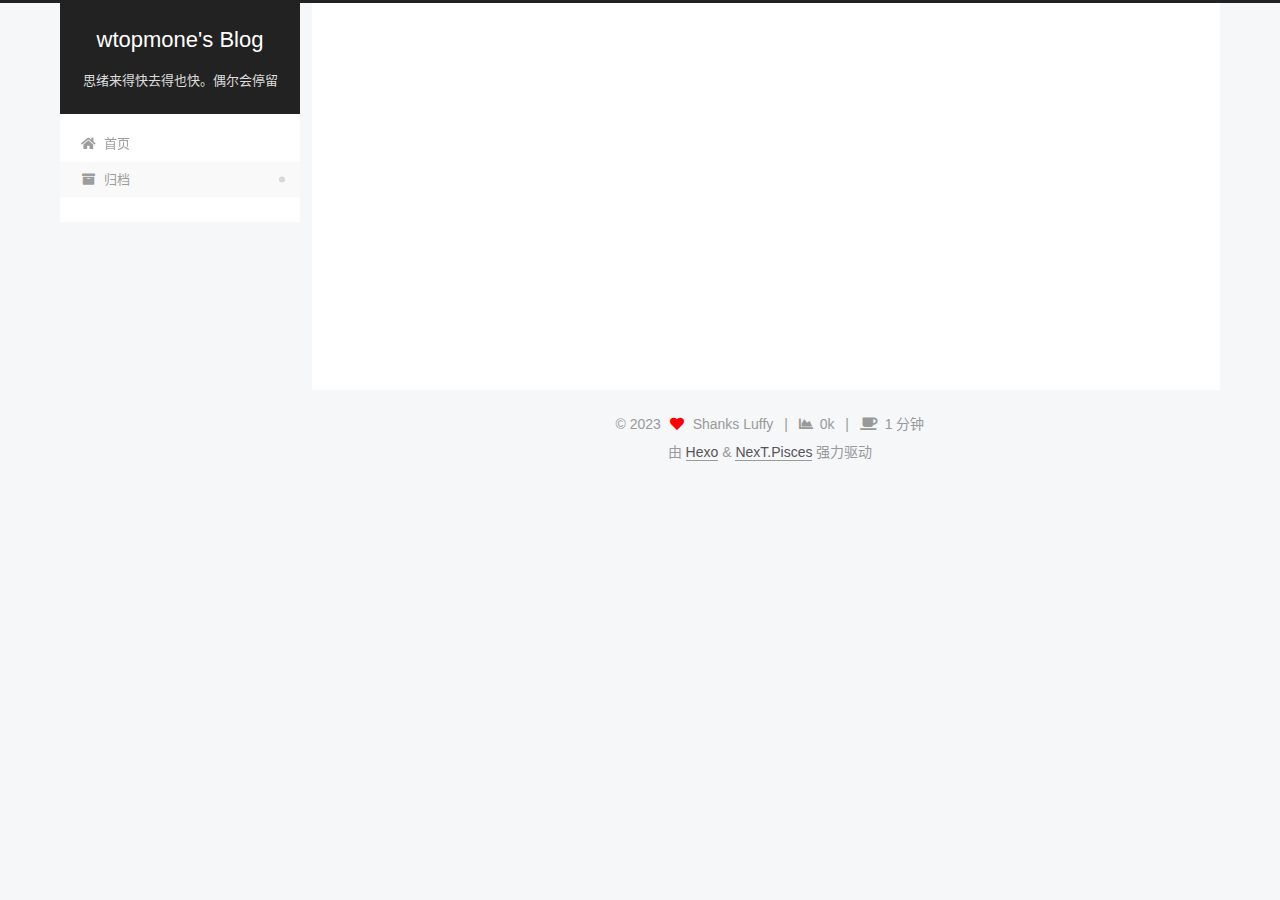
<file: archives/2023/09/index.html>
<!DOCTYPE html>
<html lang="zh-CN">
<head>
  <meta charset="UTF-8">
<meta name="viewport" content="width=device-width, initial-scale=1, maximum-scale=2">
<meta name="theme-color" content="#222">
<meta name="generator" content="Hexo 6.3.0">
  <link rel="apple-touch-icon" sizes="180x180" href="/images/apple-touch-icon-next.png">
  <link rel="icon" type="image/png" sizes="32x32" href="/images/favicon-32x32-next.png">
  <link rel="icon" type="image/png" sizes="16x16" href="/images/favicon-16x16-next.png">
  <link rel="mask-icon" href="/images/logo.svg" color="#222">

<link rel="stylesheet" href="/css/main.css">


<link rel="stylesheet" href="/lib/font-awesome/css/all.min.css">

<script id="hexo-configurations">
    var NexT = window.NexT || {};
    var CONFIG = {"hostname":"example.com","root":"/","scheme":"Pisces","version":"7.8.0","exturl":false,"sidebar":{"position":"left","display":"post","padding":18,"offset":12,"onmobile":false},"copycode":{"enable":false,"show_result":false,"style":null},"back2top":{"enable":true,"sidebar":false,"scrollpercent":false},"bookmark":{"enable":false,"color":"#222","save":"auto"},"fancybox":false,"mediumzoom":false,"lazyload":false,"pangu":false,"comments":{"style":"tabs","active":null,"storage":true,"lazyload":false,"nav":null},"algolia":{"hits":{"per_page":10},"labels":{"input_placeholder":"Search for Posts","hits_empty":"We didn't find any results for the search: ${query}","hits_stats":"${hits} results found in ${time} ms"}},"localsearch":{"enable":false,"trigger":"auto","top_n_per_article":1,"unescape":false,"preload":false},"motion":{"enable":true,"async":false,"transition":{"post_block":"fadeIn","post_header":"slideDownIn","post_body":"slideDownIn","coll_header":"slideLeftIn","sidebar":"slideUpIn"}},"path":"search.xml"};
  </script>

  <meta name="description" content="keep loving, keep living">
<meta property="og:type" content="website">
<meta property="og:title" content="wtopmone&#39;s Blog">
<meta property="og:url" content="http://example.com/archives/2023/09/index.html">
<meta property="og:site_name" content="wtopmone&#39;s Blog">
<meta property="og:description" content="keep loving, keep living">
<meta property="og:locale" content="zh_CN">
<meta property="article:author" content="Shanks Luffy">
<meta name="twitter:card" content="summary">

<link rel="canonical" href="http://example.com/archives/2023/09/">


<script id="page-configurations">
  // https://hexo.io/docs/variables.html
  CONFIG.page = {
    sidebar: "",
    isHome : false,
    isPost : false,
    lang   : 'zh-CN'
  };
</script>

  <title>归档 | wtopmone's Blog</title>
  






  <noscript>
  <style>
  .use-motion .brand,
  .use-motion .menu-item,
  .sidebar-inner,
  .use-motion .post-block,
  .use-motion .pagination,
  .use-motion .comments,
  .use-motion .post-header,
  .use-motion .post-body,
  .use-motion .collection-header { opacity: initial; }

  .use-motion .site-title,
  .use-motion .site-subtitle {
    opacity: initial;
    top: initial;
  }

  .use-motion .logo-line-before i { left: initial; }
  .use-motion .logo-line-after i { right: initial; }
  </style>
</noscript>

</head>

<body itemscope itemtype="http://schema.org/WebPage">
  <div class="container use-motion">
    <div class="headband"></div>

    <header class="header" itemscope itemtype="http://schema.org/WPHeader">
      <div class="header-inner"><div class="site-brand-container">
  <div class="site-nav-toggle">
    <div class="toggle" aria-label="切换导航栏">
      <span class="toggle-line toggle-line-first"></span>
      <span class="toggle-line toggle-line-middle"></span>
      <span class="toggle-line toggle-line-last"></span>
    </div>
  </div>

  <div class="site-meta">

    <a href="/" class="brand" rel="start">
      <span class="logo-line-before"><i></i></span>
      <h1 class="site-title">wtopmone's Blog</h1>
      <span class="logo-line-after"><i></i></span>
    </a>
      <p class="site-subtitle" itemprop="description">思绪来得快去得也快。偶尔会停留</p>
  </div>

  <div class="site-nav-right">
    <div class="toggle popup-trigger">
    </div>
  </div>
</div>




<nav class="site-nav">
  <ul id="menu" class="main-menu menu">
        <li class="menu-item menu-item-home">

    <a href="/" rel="section"><i class="fa fa-home fa-fw"></i>首页</a>

  </li>
        <li class="menu-item menu-item-archives">

    <a href="/archives/" rel="section"><i class="fa fa-archive fa-fw"></i>归档</a>

  </li>
  </ul>
</nav>




</div>
    </header>

    
  <div class="back-to-top">
    <i class="fa fa-arrow-up"></i>
    <span>0%</span>
  </div>


    <main class="main">
      <div class="main-inner">
        <div class="content-wrap">
          

          <div class="content archive">
            

  
  
  
  <div class="post-block">
    <div class="posts-collapse">
      <div class="collection-title">
        <span class="collection-header">嗯..! 目前共计 1 篇日志。 继续努力。</span>
      </div>

      
    <div class="collection-year">
      <span class="collection-header">2023</span>
    </div>

  <article itemscope itemtype="http://schema.org/Article">
    <header class="post-header">

      <div class="post-meta">
        <time itemprop="dateCreated"
              datetime="2023-09-04T21:44:41+08:00"
              content="2023-09-04">
          09-04
        </time>
      </div>

      <div class="post-title">
          <a class="post-title-link" href="/2023/09/04/hello-world/" itemprop="url">
            <span itemprop="name">Hello World</span>
          </a>
      </div>

    </header>
  </article>


    </div>
  </div>
  
  
  

  



          </div>
          

<script>
  window.addEventListener('tabs:register', () => {
    let { activeClass } = CONFIG.comments;
    if (CONFIG.comments.storage) {
      activeClass = localStorage.getItem('comments_active') || activeClass;
    }
    if (activeClass) {
      let activeTab = document.querySelector(`a[href="#comment-${activeClass}"]`);
      if (activeTab) {
        activeTab.click();
      }
    }
  });
  if (CONFIG.comments.storage) {
    window.addEventListener('tabs:click', event => {
      if (!event.target.matches('.tabs-comment .tab-content .tab-pane')) return;
      let commentClass = event.target.classList[1];
      localStorage.setItem('comments_active', commentClass);
    });
  }
</script>

        </div>
          
  
  <div class="toggle sidebar-toggle">
    <span class="toggle-line toggle-line-first"></span>
    <span class="toggle-line toggle-line-middle"></span>
    <span class="toggle-line toggle-line-last"></span>
  </div>

  <aside class="sidebar">
    <div class="sidebar-inner">

      <ul class="sidebar-nav motion-element">
        <li class="sidebar-nav-toc">
          文章目录
        </li>
        <li class="sidebar-nav-overview">
          站点概览
        </li>
      </ul>

      <!--noindex-->
      <div class="post-toc-wrap sidebar-panel">
      </div>
      <!--/noindex-->

      <div class="site-overview-wrap sidebar-panel">
        <div class="site-author motion-element" itemprop="author" itemscope itemtype="http://schema.org/Person">
  <p class="site-author-name" itemprop="name">Shanks Luffy</p>
  <div class="site-description" itemprop="description">keep loving, keep living</div>
</div>
<div class="site-state-wrap motion-element">
  <nav class="site-state">
      <div class="site-state-item site-state-posts">
          <a href="/archives/">
        
          <span class="site-state-item-count">1</span>
          <span class="site-state-item-name">日志</span>
        </a>
      </div>
  </nav>
</div>



      </div>

    </div>
  </aside>
  <div id="sidebar-dimmer"></div>


      </div>
    </main>

    <footer class="footer">
      <div class="footer-inner">
        

        

<div class="copyright">
  
  &copy; 
  <span itemprop="copyrightYear">2023</span>
  <span class="with-love">
    <i class="fa fa-heart"></i>
  </span>
  <span class="author" itemprop="copyrightHolder">Shanks Luffy</span>
    <span class="post-meta-divider">|</span>
    <span class="post-meta-item-icon">
      <i class="fa fa-chart-area"></i>
    </span>
    <span title="站点总字数">0k</span>
    <span class="post-meta-divider">|</span>
    <span class="post-meta-item-icon">
      <i class="fa fa-coffee"></i>
    </span>
    <span title="站点阅读时长">1 分钟</span>
</div>
  <div class="powered-by">由 <a href="https://hexo.io/" class="theme-link" rel="noopener" target="_blank">Hexo</a> & <a href="https://pisces.theme-next.org/" class="theme-link" rel="noopener" target="_blank">NexT.Pisces</a> 强力驱动
  </div>

        








      </div>
    </footer>
  </div>

  
  <script src="/lib/anime.min.js"></script>
  <script src="/lib/velocity/velocity.min.js"></script>
  <script src="/lib/velocity/velocity.ui.min.js"></script>

<script src="/js/utils.js"></script>

<script src="/js/motion.js"></script>


<script src="/js/schemes/pisces.js"></script>


<script src="/js/next-boot.js"></script>




  















  

  

</body>
</html>
</file>
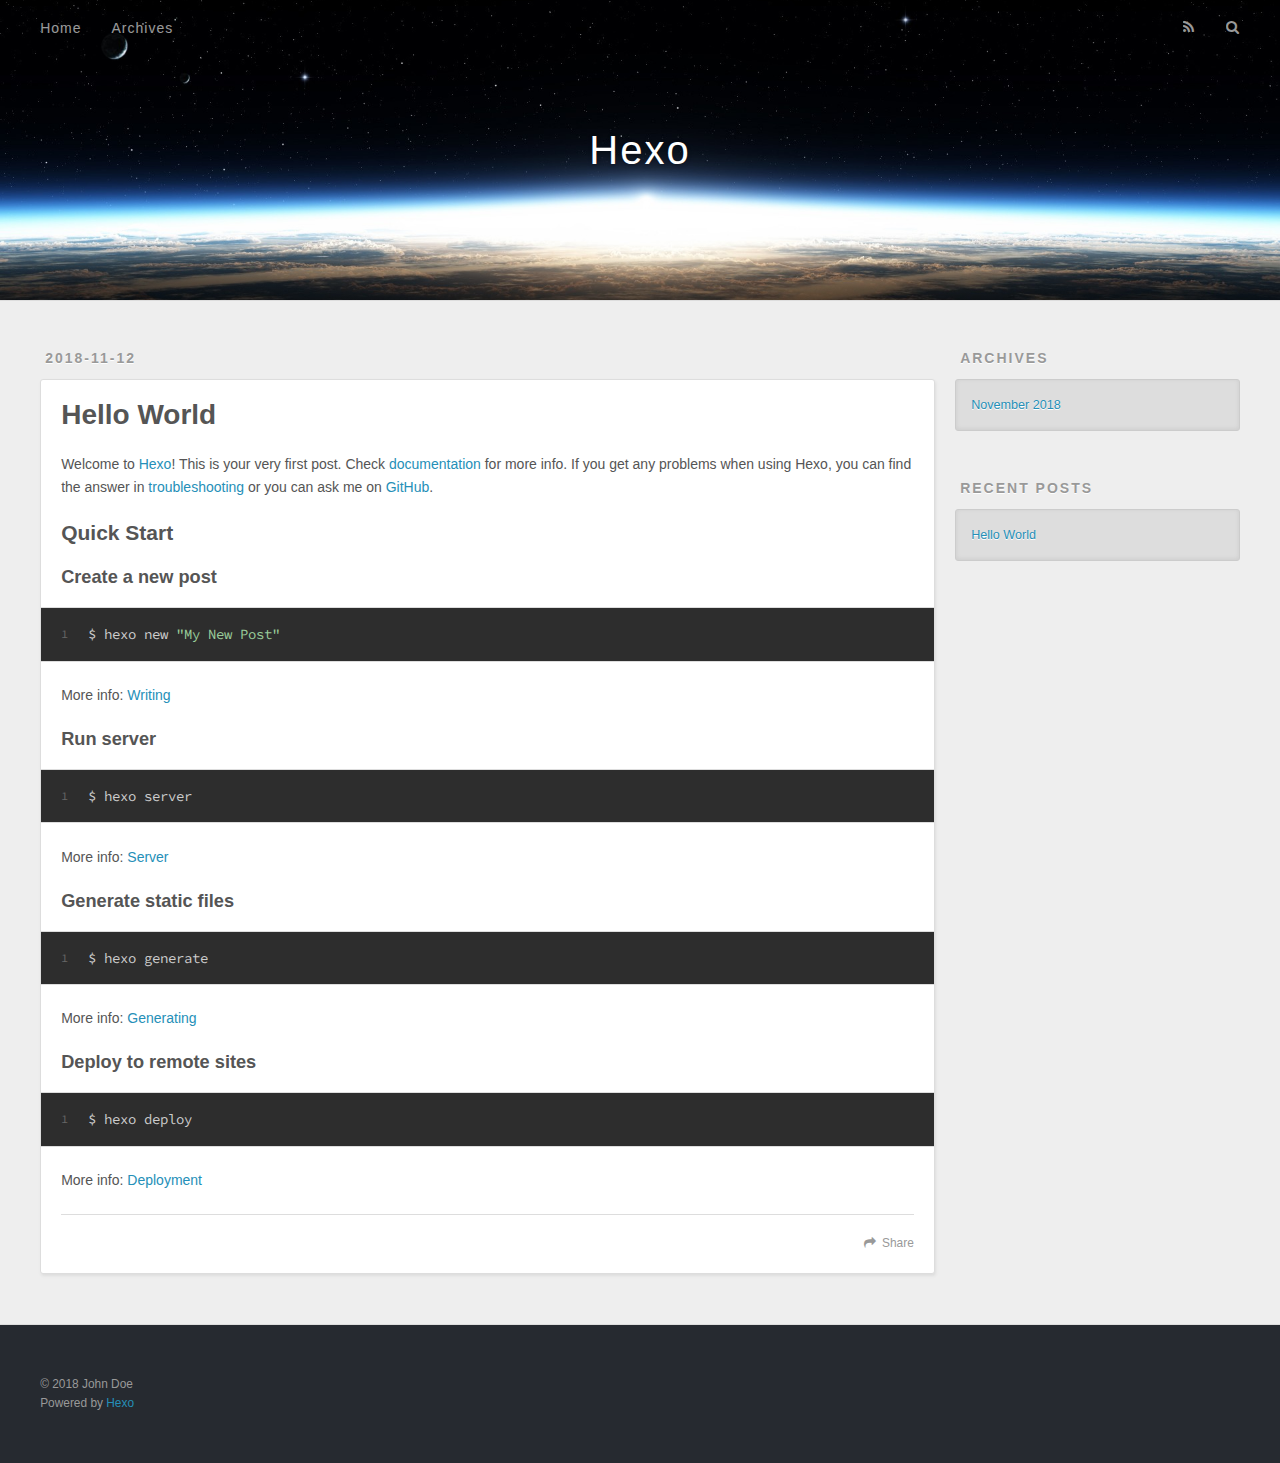
<file: 2018/11/12/hello-world/index.html>
<!DOCTYPE html>
<html>
<head><meta name="generator" content="Hexo 3.8.0">
  <meta charset="utf-8">
  

  
  <title>Hello World | Hexo</title>
  <meta name="viewport" content="width=device-width, initial-scale=1, maximum-scale=1">
  <meta name="description" content="Welcome to Hexo! This is your very first post. Check documentation for more info. If you get any problems when using Hexo, you can find the answer in troubleshooting or you can ask me on GitHub. Quick">
<meta property="og:type" content="article">
<meta property="og:title" content="Hello World">
<meta property="og:url" content="http://yoursite.com/2018/11/12/hello-world/index.html">
<meta property="og:site_name" content="Hexo">
<meta property="og:description" content="Welcome to Hexo! This is your very first post. Check documentation for more info. If you get any problems when using Hexo, you can find the answer in troubleshooting or you can ask me on GitHub. Quick">
<meta property="og:locale" content="default">
<meta property="og:updated_time" content="2018-11-12T05:27:57.668Z">
<meta name="twitter:card" content="summary">
<meta name="twitter:title" content="Hello World">
<meta name="twitter:description" content="Welcome to Hexo! This is your very first post. Check documentation for more info. If you get any problems when using Hexo, you can find the answer in troubleshooting or you can ask me on GitHub. Quick">
  
    <link rel="alternate" href="/atom.xml" title="Hexo" type="application/atom+xml">
  
  
    <link rel="icon" href="/favicon.png">
  
  
    <link href="//fonts.googleapis.com/css?family=Source+Code+Pro" rel="stylesheet" type="text/css">
  
  <link rel="stylesheet" href="/css/style.css">
</head>
</html>
<body>
  <div id="container">
    <div id="wrap">
      <header id="header">
  <div id="banner"></div>
  <div id="header-outer" class="outer">
    <div id="header-title" class="inner">
      <h1 id="logo-wrap">
        <a href="/" id="logo">Hexo</a>
      </h1>
      
    </div>
    <div id="header-inner" class="inner">
      <nav id="main-nav">
        <a id="main-nav-toggle" class="nav-icon"></a>
        
          <a class="main-nav-link" href="/">Home</a>
        
          <a class="main-nav-link" href="/archives">Archives</a>
        
      </nav>
      <nav id="sub-nav">
        
          <a id="nav-rss-link" class="nav-icon" href="/atom.xml" title="RSS Feed"></a>
        
        <a id="nav-search-btn" class="nav-icon" title="Search"></a>
      </nav>
      <div id="search-form-wrap">
        <form action="//google.com/search" method="get" accept-charset="UTF-8" class="search-form"><input type="search" name="q" class="search-form-input" placeholder="Search"><button type="submit" class="search-form-submit">&#xF002;</button><input type="hidden" name="sitesearch" value="http://yoursite.com"></form>
      </div>
    </div>
  </div>
</header>
      <div class="outer">
        <section id="main"><article id="post-hello-world" class="article article-type-post" itemscope="" itemprop="blogPost">
  <div class="article-meta">
    <a href="/2018/11/12/hello-world/" class="article-date">
  <time datetime="2018-11-12T05:27:57.664Z" itemprop="datePublished">2018-11-12</time>
</a>
    
  </div>
  <div class="article-inner">
    
    
      <header class="article-header">
        
  
    <h1 class="article-title" itemprop="name">
      Hello World
    </h1>
  

      </header>
    
    <div class="article-entry" itemprop="articleBody">
      
        <p>Welcome to <a href="https://hexo.io/" target="_blank" rel="noopener">Hexo</a>! This is your very first post. Check <a href="https://hexo.io/docs/" target="_blank" rel="noopener">documentation</a> for more info. If you get any problems when using Hexo, you can find the answer in <a href="https://hexo.io/docs/troubleshooting.html" target="_blank" rel="noopener">troubleshooting</a> or you can ask me on <a href="https://github.com/hexojs/hexo/issues" target="_blank" rel="noopener">GitHub</a>.</p>
<h2 id="Quick-Start"><a href="#Quick-Start" class="headerlink" title="Quick Start"></a>Quick Start</h2><h3 id="Create-a-new-post"><a href="#Create-a-new-post" class="headerlink" title="Create a new post"></a>Create a new post</h3><figure class="highlight bash"><table><tr><td class="gutter"><pre><span class="line">1</span><br></pre></td><td class="code"><pre><span class="line">$ hexo new <span class="string">"My New Post"</span></span><br></pre></td></tr></table></figure>
<p>More info: <a href="https://hexo.io/docs/writing.html" target="_blank" rel="noopener">Writing</a></p>
<h3 id="Run-server"><a href="#Run-server" class="headerlink" title="Run server"></a>Run server</h3><figure class="highlight bash"><table><tr><td class="gutter"><pre><span class="line">1</span><br></pre></td><td class="code"><pre><span class="line">$ hexo server</span><br></pre></td></tr></table></figure>
<p>More info: <a href="https://hexo.io/docs/server.html" target="_blank" rel="noopener">Server</a></p>
<h3 id="Generate-static-files"><a href="#Generate-static-files" class="headerlink" title="Generate static files"></a>Generate static files</h3><figure class="highlight bash"><table><tr><td class="gutter"><pre><span class="line">1</span><br></pre></td><td class="code"><pre><span class="line">$ hexo generate</span><br></pre></td></tr></table></figure>
<p>More info: <a href="https://hexo.io/docs/generating.html" target="_blank" rel="noopener">Generating</a></p>
<h3 id="Deploy-to-remote-sites"><a href="#Deploy-to-remote-sites" class="headerlink" title="Deploy to remote sites"></a>Deploy to remote sites</h3><figure class="highlight bash"><table><tr><td class="gutter"><pre><span class="line">1</span><br></pre></td><td class="code"><pre><span class="line">$ hexo deploy</span><br></pre></td></tr></table></figure>
<p>More info: <a href="https://hexo.io/docs/deployment.html" target="_blank" rel="noopener">Deployment</a></p>

      
    </div>
    <footer class="article-footer">
      <a data-url="http://yoursite.com/2018/11/12/hello-world/" data-id="cjodvg2vn0000wwl7h2ef16mi" class="article-share-link">Share</a>
      
      
    </footer>
  </div>
  
    
  
</article>

</section>
        
          <aside id="sidebar">
  
    

  
    

  
    
  
    
  <div class="widget-wrap">
    <h3 class="widget-title">Archives</h3>
    <div class="widget">
      <ul class="archive-list"><li class="archive-list-item"><a class="archive-list-link" href="/archives/2018/11/">November 2018</a></li></ul>
    </div>
  </div>


  
    
  <div class="widget-wrap">
    <h3 class="widget-title">Recent Posts</h3>
    <div class="widget">
      <ul>
        
          <li>
            <a href="/2018/11/12/hello-world/">Hello World</a>
          </li>
        
      </ul>
    </div>
  </div>

  
</aside>
        
      </div>
      <footer id="footer">
  
  <div class="outer">
    <div id="footer-info" class="inner">
      &copy; 2018 John Doe<br>
      Powered by <a href="http://hexo.io/" target="_blank">Hexo</a>
    </div>
  </div>
</footer>
    </div>
    <nav id="mobile-nav">
  
    <a href="/" class="mobile-nav-link">Home</a>
  
    <a href="/archives" class="mobile-nav-link">Archives</a>
  
</nav>
    

<script src="//ajax.googleapis.com/ajax/libs/jquery/2.0.3/jquery.min.js"></script>


  <link rel="stylesheet" href="/fancybox/jquery.fancybox.css">
  <script src="/fancybox/jquery.fancybox.pack.js"></script>


<script src="/js/script.js"></script>



  </div>
</body>
</html>
</file>
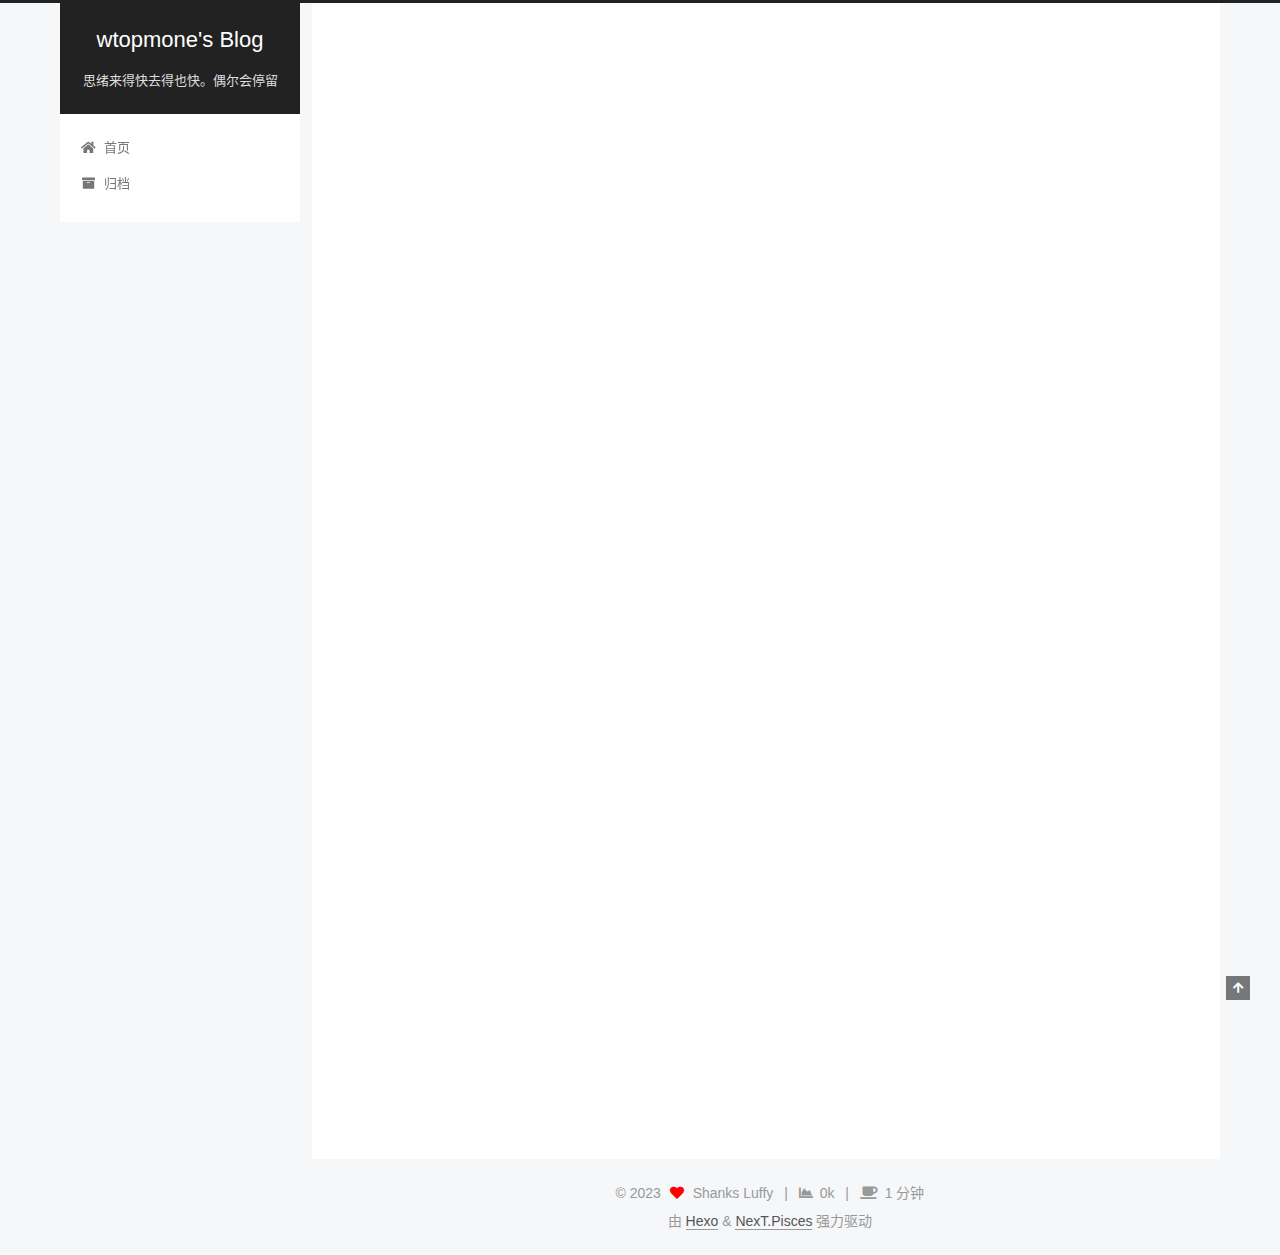
<file: 2023/09/04/hello-world/index.html>
<!DOCTYPE html>
<html lang="zh-CN">
<head>
  <meta charset="UTF-8">
<meta name="viewport" content="width=device-width, initial-scale=1, maximum-scale=2">
<meta name="theme-color" content="#222">
<meta name="generator" content="Hexo 6.3.0">
  <link rel="apple-touch-icon" sizes="180x180" href="/images/apple-touch-icon-next.png">
  <link rel="icon" type="image/png" sizes="32x32" href="/images/favicon-32x32-next.png">
  <link rel="icon" type="image/png" sizes="16x16" href="/images/favicon-16x16-next.png">
  <link rel="mask-icon" href="/images/logo.svg" color="#222">

<link rel="stylesheet" href="/css/main.css">


<link rel="stylesheet" href="/lib/font-awesome/css/all.min.css">

<script id="hexo-configurations">
    var NexT = window.NexT || {};
    var CONFIG = {"hostname":"example.com","root":"/","scheme":"Pisces","version":"7.8.0","exturl":false,"sidebar":{"position":"left","display":"post","padding":18,"offset":12,"onmobile":false},"copycode":{"enable":false,"show_result":false,"style":null},"back2top":{"enable":true,"sidebar":false,"scrollpercent":false},"bookmark":{"enable":false,"color":"#222","save":"auto"},"fancybox":false,"mediumzoom":false,"lazyload":false,"pangu":false,"comments":{"style":"tabs","active":null,"storage":true,"lazyload":false,"nav":null},"algolia":{"hits":{"per_page":10},"labels":{"input_placeholder":"Search for Posts","hits_empty":"We didn't find any results for the search: ${query}","hits_stats":"${hits} results found in ${time} ms"}},"localsearch":{"enable":false,"trigger":"auto","top_n_per_article":1,"unescape":false,"preload":false},"motion":{"enable":true,"async":false,"transition":{"post_block":"fadeIn","post_header":"slideDownIn","post_body":"slideDownIn","coll_header":"slideLeftIn","sidebar":"slideUpIn"}},"path":"search.xml"};
  </script>

  <meta name="description" content="Welcome to Hexo! This is your very first post. Check documentation for more info. If you get any problems when using Hexo, you can find the answer in troubleshooting or you can ask me on GitHub. Quick">
<meta property="og:type" content="article">
<meta property="og:title" content="Hello World">
<meta property="og:url" content="http://example.com/2023/09/04/hello-world/index.html">
<meta property="og:site_name" content="wtopmone&#39;s Blog">
<meta property="og:description" content="Welcome to Hexo! This is your very first post. Check documentation for more info. If you get any problems when using Hexo, you can find the answer in troubleshooting or you can ask me on GitHub. Quick">
<meta property="og:locale" content="zh_CN">
<meta property="article:published_time" content="2023-09-04T13:44:41.222Z">
<meta property="article:modified_time" content="2023-09-04T13:44:41.223Z">
<meta property="article:author" content="Shanks Luffy">
<meta name="twitter:card" content="summary">

<link rel="canonical" href="http://example.com/2023/09/04/hello-world/">


<script id="page-configurations">
  // https://hexo.io/docs/variables.html
  CONFIG.page = {
    sidebar: "",
    isHome : false,
    isPost : true,
    lang   : 'zh-CN'
  };
</script>

  <title>Hello World | wtopmone's Blog</title>
  






  <noscript>
  <style>
  .use-motion .brand,
  .use-motion .menu-item,
  .sidebar-inner,
  .use-motion .post-block,
  .use-motion .pagination,
  .use-motion .comments,
  .use-motion .post-header,
  .use-motion .post-body,
  .use-motion .collection-header { opacity: initial; }

  .use-motion .site-title,
  .use-motion .site-subtitle {
    opacity: initial;
    top: initial;
  }

  .use-motion .logo-line-before i { left: initial; }
  .use-motion .logo-line-after i { right: initial; }
  </style>
</noscript>

</head>

<body itemscope itemtype="http://schema.org/WebPage">
  <div class="container use-motion">
    <div class="headband"></div>

    <header class="header" itemscope itemtype="http://schema.org/WPHeader">
      <div class="header-inner"><div class="site-brand-container">
  <div class="site-nav-toggle">
    <div class="toggle" aria-label="切换导航栏">
      <span class="toggle-line toggle-line-first"></span>
      <span class="toggle-line toggle-line-middle"></span>
      <span class="toggle-line toggle-line-last"></span>
    </div>
  </div>

  <div class="site-meta">

    <a href="/" class="brand" rel="start">
      <span class="logo-line-before"><i></i></span>
      <h1 class="site-title">wtopmone's Blog</h1>
      <span class="logo-line-after"><i></i></span>
    </a>
      <p class="site-subtitle" itemprop="description">思绪来得快去得也快。偶尔会停留</p>
  </div>

  <div class="site-nav-right">
    <div class="toggle popup-trigger">
    </div>
  </div>
</div>




<nav class="site-nav">
  <ul id="menu" class="main-menu menu">
        <li class="menu-item menu-item-home">

    <a href="/" rel="section"><i class="fa fa-home fa-fw"></i>首页</a>

  </li>
        <li class="menu-item menu-item-archives">

    <a href="/archives/" rel="section"><i class="fa fa-archive fa-fw"></i>归档</a>

  </li>
  </ul>
</nav>




</div>
    </header>

    
  <div class="back-to-top">
    <i class="fa fa-arrow-up"></i>
    <span>0%</span>
  </div>


    <main class="main">
      <div class="main-inner">
        <div class="content-wrap">
          

          <div class="content post posts-expand">
            

    
  
  
  <article itemscope itemtype="http://schema.org/Article" class="post-block" lang="zh-CN">
    <link itemprop="mainEntityOfPage" href="http://example.com/2023/09/04/hello-world/">

    <span hidden itemprop="author" itemscope itemtype="http://schema.org/Person">
      <meta itemprop="image" content="/images/avatar.gif">
      <meta itemprop="name" content="Shanks Luffy">
      <meta itemprop="description" content="keep loving, keep living">
    </span>

    <span hidden itemprop="publisher" itemscope itemtype="http://schema.org/Organization">
      <meta itemprop="name" content="wtopmone's Blog">
    </span>
      <header class="post-header">
        <h1 class="post-title" itemprop="name headline">
          Hello World
        </h1>

        <div class="post-meta">
            <span class="post-meta-item">
              <span class="post-meta-item-icon">
                <i class="far fa-calendar"></i>
              </span>
              <span class="post-meta-item-text">发表于</span>

              <time title="创建时间：2023-09-04 21:44:41" itemprop="dateCreated datePublished" datetime="2023-09-04T21:44:41+08:00">2023-09-04</time>
            </span>

          <br>
            <span class="post-meta-item" title="本文字数">
              <span class="post-meta-item-icon">
                <i class="far fa-file-word"></i>
              </span>
                <span class="post-meta-item-text">本文字数：</span>
              <span>367</span>
            </span>
            <span class="post-meta-item" title="阅读时长">
              <span class="post-meta-item-icon">
                <i class="far fa-clock"></i>
              </span>
                <span class="post-meta-item-text">阅读时长 &asymp;</span>
              <span>1 分钟</span>
            </span>

        </div>
      </header>

    
    
    
    <div class="post-body" itemprop="articleBody">

      
        <p>Welcome to <a target="_blank" rel="noopener" href="https://hexo.io/">Hexo</a>! This is your very first post. Check <a target="_blank" rel="noopener" href="https://hexo.io/docs/">documentation</a> for more info. If you get any problems when using Hexo, you can find the answer in <a target="_blank" rel="noopener" href="https://hexo.io/docs/troubleshooting.html">troubleshooting</a> or you can ask me on <a target="_blank" rel="noopener" href="https://github.com/hexojs/hexo/issues">GitHub</a>.</p>
<h2 id="Quick-Start"><a href="#Quick-Start" class="headerlink" title="Quick Start"></a>Quick Start</h2><h3 id="Create-a-new-post"><a href="#Create-a-new-post" class="headerlink" title="Create a new post"></a>Create a new post</h3><figure class="highlight bash"><table><tr><td class="gutter"><pre><span class="line">1</span><br></pre></td><td class="code"><pre><span class="line">$ hexo new <span class="string">&quot;My New Post&quot;</span></span><br></pre></td></tr></table></figure>

<p>More info: <a target="_blank" rel="noopener" href="https://hexo.io/docs/writing.html">Writing</a></p>
<h3 id="Run-server"><a href="#Run-server" class="headerlink" title="Run server"></a>Run server</h3><figure class="highlight bash"><table><tr><td class="gutter"><pre><span class="line">1</span><br></pre></td><td class="code"><pre><span class="line">$ hexo server</span><br></pre></td></tr></table></figure>

<p>More info: <a target="_blank" rel="noopener" href="https://hexo.io/docs/server.html">Server</a></p>
<h3 id="Generate-static-files"><a href="#Generate-static-files" class="headerlink" title="Generate static files"></a>Generate static files</h3><figure class="highlight bash"><table><tr><td class="gutter"><pre><span class="line">1</span><br></pre></td><td class="code"><pre><span class="line">$ hexo generate</span><br></pre></td></tr></table></figure>

<p>More info: <a target="_blank" rel="noopener" href="https://hexo.io/docs/generating.html">Generating</a></p>
<h3 id="Deploy-to-remote-sites"><a href="#Deploy-to-remote-sites" class="headerlink" title="Deploy to remote sites"></a>Deploy to remote sites</h3><figure class="highlight bash"><table><tr><td class="gutter"><pre><span class="line">1</span><br></pre></td><td class="code"><pre><span class="line">$ hexo deploy</span><br></pre></td></tr></table></figure>

<p>More info: <a target="_blank" rel="noopener" href="https://hexo.io/docs/one-command-deployment.html">Deployment</a></p>

    </div>

    
    
    

      <footer class="post-footer">

        


        
      </footer>
    
  </article>
  
  
  



          </div>
          

<script>
  window.addEventListener('tabs:register', () => {
    let { activeClass } = CONFIG.comments;
    if (CONFIG.comments.storage) {
      activeClass = localStorage.getItem('comments_active') || activeClass;
    }
    if (activeClass) {
      let activeTab = document.querySelector(`a[href="#comment-${activeClass}"]`);
      if (activeTab) {
        activeTab.click();
      }
    }
  });
  if (CONFIG.comments.storage) {
    window.addEventListener('tabs:click', event => {
      if (!event.target.matches('.tabs-comment .tab-content .tab-pane')) return;
      let commentClass = event.target.classList[1];
      localStorage.setItem('comments_active', commentClass);
    });
  }
</script>

        </div>
          
  
  <div class="toggle sidebar-toggle">
    <span class="toggle-line toggle-line-first"></span>
    <span class="toggle-line toggle-line-middle"></span>
    <span class="toggle-line toggle-line-last"></span>
  </div>

  <aside class="sidebar">
    <div class="sidebar-inner">

      <ul class="sidebar-nav motion-element">
        <li class="sidebar-nav-toc">
          文章目录
        </li>
        <li class="sidebar-nav-overview">
          站点概览
        </li>
      </ul>

      <!--noindex-->
      <div class="post-toc-wrap sidebar-panel">
          <div class="post-toc motion-element"><ol class="nav"><li class="nav-item nav-level-2"><a class="nav-link" href="#Quick-Start"><span class="nav-number">1.</span> <span class="nav-text">Quick Start</span></a><ol class="nav-child"><li class="nav-item nav-level-3"><a class="nav-link" href="#Create-a-new-post"><span class="nav-number">1.1.</span> <span class="nav-text">Create a new post</span></a></li><li class="nav-item nav-level-3"><a class="nav-link" href="#Run-server"><span class="nav-number">1.2.</span> <span class="nav-text">Run server</span></a></li><li class="nav-item nav-level-3"><a class="nav-link" href="#Generate-static-files"><span class="nav-number">1.3.</span> <span class="nav-text">Generate static files</span></a></li><li class="nav-item nav-level-3"><a class="nav-link" href="#Deploy-to-remote-sites"><span class="nav-number">1.4.</span> <span class="nav-text">Deploy to remote sites</span></a></li></ol></li></ol></div>
      </div>
      <!--/noindex-->

      <div class="site-overview-wrap sidebar-panel">
        <div class="site-author motion-element" itemprop="author" itemscope itemtype="http://schema.org/Person">
  <p class="site-author-name" itemprop="name">Shanks Luffy</p>
  <div class="site-description" itemprop="description">keep loving, keep living</div>
</div>
<div class="site-state-wrap motion-element">
  <nav class="site-state">
      <div class="site-state-item site-state-posts">
          <a href="/archives/">
        
          <span class="site-state-item-count">1</span>
          <span class="site-state-item-name">日志</span>
        </a>
      </div>
  </nav>
</div>



      </div>

    </div>
  </aside>
  <div id="sidebar-dimmer"></div>


      </div>
    </main>

    <footer class="footer">
      <div class="footer-inner">
        

        

<div class="copyright">
  
  &copy; 
  <span itemprop="copyrightYear">2023</span>
  <span class="with-love">
    <i class="fa fa-heart"></i>
  </span>
  <span class="author" itemprop="copyrightHolder">Shanks Luffy</span>
    <span class="post-meta-divider">|</span>
    <span class="post-meta-item-icon">
      <i class="fa fa-chart-area"></i>
    </span>
    <span title="站点总字数">0k</span>
    <span class="post-meta-divider">|</span>
    <span class="post-meta-item-icon">
      <i class="fa fa-coffee"></i>
    </span>
    <span title="站点阅读时长">1 分钟</span>
</div>
  <div class="powered-by">由 <a href="https://hexo.io/" class="theme-link" rel="noopener" target="_blank">Hexo</a> & <a href="https://pisces.theme-next.org/" class="theme-link" rel="noopener" target="_blank">NexT.Pisces</a> 强力驱动
  </div>

        








      </div>
    </footer>
  </div>

  
  <script src="/lib/anime.min.js"></script>
  <script src="/lib/velocity/velocity.min.js"></script>
  <script src="/lib/velocity/velocity.ui.min.js"></script>

<script src="/js/utils.js"></script>

<script src="/js/motion.js"></script>


<script src="/js/schemes/pisces.js"></script>


<script src="/js/next-boot.js"></script>




  















  

  

</body>
</html>
</file>
<file: css/main.css>
:root {
  --body-bg-color: #f5f7f9;
  --content-bg-color: #fff;
  --card-bg-color: #f5f5f5;
  --text-color: #555;
  --blockquote-color: #666;
  --link-color: #555;
  --link-hover-color: #222;
  --brand-color: #fff;
  --brand-hover-color: #fff;
  --table-row-odd-bg-color: #f9f9f9;
  --table-row-hover-bg-color: #f5f5f5;
  --menu-item-bg-color: #f5f5f5;
  --btn-default-bg: #fff;
  --btn-default-color: #555;
  --btn-default-border-color: #555;
  --btn-default-hover-bg: #222;
  --btn-default-hover-color: #fff;
  --btn-default-hover-border-color: #222;
}
html {
  line-height: 1.15; /* 1 */
  -webkit-text-size-adjust: 100%; /* 2 */
}
body {
  margin: 0;
}
main {
  display: block;
}
h1 {
  font-size: 2em;
  margin: 0.67em 0;
}
hr {
  box-sizing: content-box; /* 1 */
  height: 0; /* 1 */
  overflow: visible; /* 2 */
}
pre {
  font-family: monospace, monospace; /* 1 */
  font-size: 1em; /* 2 */
}
a {
  background: transparent;
}
abbr[title] {
  border-bottom: none; /* 1 */
  text-decoration: underline; /* 2 */
  text-decoration: underline dotted; /* 2 */
}
b,
strong {
  font-weight: bolder;
}
code,
kbd,
samp {
  font-family: monospace, monospace; /* 1 */
  font-size: 1em; /* 2 */
}
small {
  font-size: 80%;
}
sub,
sup {
  font-size: 75%;
  line-height: 0;
  position: relative;
  vertical-align: baseline;
}
sub {
  bottom: -0.25em;
}
sup {
  top: -0.5em;
}
img {
  border-style: none;
}
button,
input,
optgroup,
select,
textarea {
  font-family: inherit; /* 1 */
  font-size: 100%; /* 1 */
  line-height: 1.15; /* 1 */
  margin: 0; /* 2 */
}
button,
input {
/* 1 */
  overflow: visible;
}
button,
select {
/* 1 */
  text-transform: none;
}
button,
[type='button'],
[type='reset'],
[type='submit'] {
  -webkit-appearance: button;
}
button::-moz-focus-inner,
[type='button']::-moz-focus-inner,
[type='reset']::-moz-focus-inner,
[type='submit']::-moz-focus-inner {
  border-style: none;
  padding: 0;
}
button:-moz-focusring,
[type='button']:-moz-focusring,
[type='reset']:-moz-focusring,
[type='submit']:-moz-focusring {
  outline: 1px dotted ButtonText;
}
fieldset {
  padding: 0.35em 0.75em 0.625em;
}
legend {
  box-sizing: border-box; /* 1 */
  color: inherit; /* 2 */
  display: table; /* 1 */
  max-width: 100%; /* 1 */
  padding: 0; /* 3 */
  white-space: normal; /* 1 */
}
progress {
  vertical-align: baseline;
}
textarea {
  overflow: auto;
}
[type='checkbox'],
[type='radio'] {
  box-sizing: border-box; /* 1 */
  padding: 0; /* 2 */
}
[type='number']::-webkit-inner-spin-button,
[type='number']::-webkit-outer-spin-button {
  height: auto;
}
[type='search'] {
  outline-offset: -2px; /* 2 */
  -webkit-appearance: textfield; /* 1 */
}
[type='search']::-webkit-search-decoration {
  -webkit-appearance: none;
}
::-webkit-file-upload-button {
  font: inherit; /* 2 */
  -webkit-appearance: button; /* 1 */
}
details {
  display: block;
}
summary {
  display: list-item;
}
template {
  display: none;
}
[hidden] {
  display: none;
}
::selection {
  background: #262a30;
  color: #eee;
}
html,
body {
  height: 100%;
}
body {
  background: var(--body-bg-color);
  color: var(--text-color);
  font-family: 'Lato', "PingFang SC", "Microsoft YaHei", sans-serif;
  font-size: 1em;
  line-height: 2;
}
@media (max-width: 991px) {
  body {
    padding-left: 0 !important;
    padding-right: 0 !important;
  }
}
h1,
h2,
h3,
h4,
h5,
h6 {
  font-family: 'Lato', "PingFang SC", "Microsoft YaHei", sans-serif;
  font-weight: bold;
  line-height: 1.5;
  margin: 20px 0 15px;
}
h1 {
  font-size: 1.5em;
}
h2 {
  font-size: 1.375em;
}
h3 {
  font-size: 1.25em;
}
h4 {
  font-size: 1.125em;
}
h5 {
  font-size: 1em;
}
h6 {
  font-size: 0.875em;
}
p {
  margin: 0 0 20px 0;
}
a,
span.exturl {
  border-bottom: 1px solid #999;
  color: var(--link-color);
  outline: 0;
  text-decoration: none;
  overflow-wrap: break-word;
  word-wrap: break-word;
  cursor: pointer;
}
a:hover,
span.exturl:hover {
  border-bottom-color: var(--link-hover-color);
  color: var(--link-hover-color);
}
iframe,
img,
video {
  display: block;
  margin-left: auto;
  margin-right: auto;
  max-width: 100%;
}
hr {
  background-image: repeating-linear-gradient(-45deg, #ddd, #ddd 4px, transparent 4px, transparent 8px);
  border: 0;
  height: 3px;
  margin: 40px 0;
}
blockquote {
  border-left: 4px solid #ddd;
  color: var(--blockquote-color);
  margin: 0;
  padding: 0 15px;
}
blockquote cite::before {
  content: '-';
  padding: 0 5px;
}
dt {
  font-weight: bold;
}
dd {
  margin: 0;
  padding: 0;
}
kbd {
  background-color: #f5f5f5;
  background-image: linear-gradient(#eee, #fff, #eee);
  border: 1px solid #ccc;
  border-radius: 0.2em;
  box-shadow: 0.1em 0.1em 0.2em rgba(0,0,0,0.1);
  color: #555;
  font-family: inherit;
  padding: 0.1em 0.3em;
  white-space: nowrap;
}
.table-container {
  overflow: auto;
}
table {
  border-collapse: collapse;
  border-spacing: 0;
  font-size: 0.875em;
  margin: 0 0 20px 0;
  width: 100%;
}
tbody tr:nth-of-type(odd) {
  background: var(--table-row-odd-bg-color);
}
tbody tr:hover {
  background: var(--table-row-hover-bg-color);
}
caption,
th,
td {
  font-weight: normal;
  padding: 8px;
  vertical-align: middle;
}
th,
td {
  border: 1px solid #ddd;
  border-bottom: 3px solid #ddd;
}
th {
  font-weight: 700;
  padding-bottom: 10px;
}
td {
  border-bottom-width: 1px;
}
.btn {
  background: var(--btn-default-bg);
  border: 2px solid var(--btn-default-border-color);
  border-radius: 2px;
  color: var(--btn-default-color);
  display: inline-block;
  font-size: 0.875em;
  line-height: 2;
  padding: 0 20px;
  text-decoration: none;
  transition-property: background-color;
  transition-delay: 0s;
  transition-duration: 0.2s;
  transition-timing-function: ease-in-out;
}
.btn:hover {
  background: var(--btn-default-hover-bg);
  border-color: var(--btn-default-hover-border-color);
  color: var(--btn-default-hover-color);
}
.btn + .btn {
  margin: 0 0 8px 8px;
}
.btn .fa-fw {
  text-align: left;
  width: 1.285714285714286em;
}
.toggle {
  line-height: 0;
}
.toggle .toggle-line {
  background: #fff;
  display: inline-block;
  height: 2px;
  left: 0;
  position: relative;
  top: 0;
  transition: all 0.4s;
  vertical-align: top;
  width: 100%;
}
.toggle .toggle-line:not(:first-child) {
  margin-top: 3px;
}
.toggle.toggle-arrow .toggle-line-first {
  left: 50%;
  top: 2px;
  transform: rotate(45deg);
  width: 50%;
}
.toggle.toggle-arrow .toggle-line-middle {
  left: 2px;
  width: 90%;
}
.toggle.toggle-arrow .toggle-line-last {
  left: 50%;
  top: -2px;
  transform: rotate(-45deg);
  width: 50%;
}
.toggle.toggle-close .toggle-line-first {
  transform: rotate(-45deg);
  top: 5px;
}
.toggle.toggle-close .toggle-line-middle {
  opacity: 0;
}
.toggle.toggle-close .toggle-line-last {
  transform: rotate(45deg);
  top: -5px;
}
.highlight,
pre {
  background: #f7f7f7;
  color: #4d4d4c;
  line-height: 1.6;
  margin: 0 auto 20px;
}
pre,
code {
  font-family: consolas, Menlo, monospace, "PingFang SC", "Microsoft YaHei";
}
code {
  background: #eee;
  border-radius: 3px;
  color: #555;
  padding: 2px 4px;
  overflow-wrap: break-word;
  word-wrap: break-word;
}
.highlight *::selection {
  background: #d6d6d6;
}
.highlight pre {
  border: 0;
  margin: 0;
  padding: 10px 0;
}
.highlight table {
  border: 0;
  margin: 0;
  width: auto;
}
.highlight td {
  border: 0;
  padding: 0;
}
.highlight figcaption {
  background: #eff2f3;
  color: #4d4d4c;
  display: flex;
  font-size: 0.875em;
  justify-content: space-between;
  line-height: 1.2;
  padding: 0.5em;
}
.highlight figcaption a {
  color: #4d4d4c;
}
.highlight figcaption a:hover {
  border-bottom-color: #4d4d4c;
}
.highlight .gutter {
  -moz-user-select: none;
  -ms-user-select: none;
  -webkit-user-select: none;
  user-select: none;
}
.highlight .gutter pre {
  background: #eff2f3;
  color: #869194;
  padding-left: 10px;
  padding-right: 10px;
  text-align: right;
}
.highlight .code pre {
  background: #f7f7f7;
  padding-left: 10px;
  width: 100%;
}
.gist table {
  width: auto;
}
.gist table td {
  border: 0;
}
pre {
  overflow: auto;
  padding: 10px;
}
pre code {
  background: none;
  color: #4d4d4c;
  font-size: 0.875em;
  padding: 0;
  text-shadow: none;
}
pre .deletion {
  background: #fdd;
}
pre .addition {
  background: #dfd;
}
pre .meta {
  color: #eab700;
  -moz-user-select: none;
  -ms-user-select: none;
  -webkit-user-select: none;
  user-select: none;
}
pre .comment {
  color: #8e908c;
}
pre .variable,
pre .attribute,
pre .tag,
pre .name,
pre .regexp,
pre .ruby .constant,
pre .xml .tag .title,
pre .xml .pi,
pre .xml .doctype,
pre .html .doctype,
pre .css .id,
pre .css .class,
pre .css .pseudo {
  color: #c82829;
}
pre .number,
pre .preprocessor,
pre .built_in,
pre .builtin-name,
pre .literal,
pre .params,
pre .constant,
pre .command {
  color: #f5871f;
}
pre .ruby .class .title,
pre .css .rules .attribute,
pre .string,
pre .symbol,
pre .value,
pre .inheritance,
pre .header,
pre .ruby .symbol,
pre .xml .cdata,
pre .special,
pre .formula {
  color: #718c00;
}
pre .title,
pre .css .hexcolor {
  color: #3e999f;
}
pre .function,
pre .python .decorator,
pre .python .title,
pre .ruby .function .title,
pre .ruby .title .keyword,
pre .perl .sub,
pre .javascript .title,
pre .coffeescript .title {
  color: #4271ae;
}
pre .keyword,
pre .javascript .function {
  color: #8959a8;
}
.blockquote-center {
  border-left: none;
  margin: 40px 0;
  padding: 0;
  position: relative;
  text-align: center;
}
.blockquote-center .fa {
  display: block;
  opacity: 0.6;
  position: absolute;
  width: 100%;
}
.blockquote-center .fa-quote-left {
  border-top: 1px solid #ccc;
  text-align: left;
  top: -20px;
}
.blockquote-center .fa-quote-right {
  border-bottom: 1px solid #ccc;
  text-align: right;
  bottom: -20px;
}
.blockquote-center p,
.blockquote-center div {
  text-align: center;
}
.post-body .group-picture img {
  margin: 0 auto;
  padding: 0 3px;
}
.group-picture-row {
  margin-bottom: 6px;
  overflow: hidden;
}
.group-picture-column {
  float: left;
  margin-bottom: 10px;
}
.post-body .label {
  color: #555;
  display: inline;
  padding: 0 2px;
}
.post-body .label.default {
  background: #f0f0f0;
}
.post-body .label.primary {
  background: #efe6f7;
}
.post-body .label.info {
  background: #e5f2f8;
}
.post-body .label.success {
  background: #e7f4e9;
}
.post-body .label.warning {
  background: #fcf6e1;
}
.post-body .label.danger {
  background: #fae8eb;
}
.post-body .tabs {
  margin-bottom: 20px;
}
.post-body .tabs,
.tabs-comment {
  display: block;
  padding-top: 10px;
  position: relative;
}
.post-body .tabs ul.nav-tabs,
.tabs-comment ul.nav-tabs {
  display: flex;
  flex-wrap: wrap;
  margin: 0;
  margin-bottom: -1px;
  padding: 0;
}
@media (max-width: 413px) {
  .post-body .tabs ul.nav-tabs,
  .tabs-comment ul.nav-tabs {
    display: block;
    margin-bottom: 5px;
  }
}
.post-body .tabs ul.nav-tabs li.tab,
.tabs-comment ul.nav-tabs li.tab {
  border-bottom: 1px solid #ddd;
  border-left: 1px solid transparent;
  border-right: 1px solid transparent;
  border-top: 3px solid transparent;
  flex-grow: 1;
  list-style-type: none;
  border-radius: 0 0 0 0;
}
@media (max-width: 413px) {
  .post-body .tabs ul.nav-tabs li.tab,
  .tabs-comment ul.nav-tabs li.tab {
    border-bottom: 1px solid transparent;
    border-left: 3px solid transparent;
    border-right: 1px solid transparent;
    border-top: 1px solid transparent;
  }
}
@media (max-width: 413px) {
  .post-body .tabs ul.nav-tabs li.tab,
  .tabs-comment ul.nav-tabs li.tab {
    border-radius: 0;
  }
}
.post-body .tabs ul.nav-tabs li.tab a,
.tabs-comment ul.nav-tabs li.tab a {
  border-bottom: initial;
  display: block;
  line-height: 1.8;
  outline: 0;
  padding: 0.25em 0.75em;
  text-align: center;
  transition-delay: 0s;
  transition-duration: 0.2s;
  transition-timing-function: ease-out;
}
.post-body .tabs ul.nav-tabs li.tab a i,
.tabs-comment ul.nav-tabs li.tab a i {
  width: 1.285714285714286em;
}
.post-body .tabs ul.nav-tabs li.tab.active,
.tabs-comment ul.nav-tabs li.tab.active {
  border-bottom: 1px solid transparent;
  border-left: 1px solid #ddd;
  border-right: 1px solid #ddd;
  border-top: 3px solid #fc6423;
}
@media (max-width: 413px) {
  .post-body .tabs ul.nav-tabs li.tab.active,
  .tabs-comment ul.nav-tabs li.tab.active {
    border-bottom: 1px solid #ddd;
    border-left: 3px solid #fc6423;
    border-right: 1px solid #ddd;
    border-top: 1px solid #ddd;
  }
}
.post-body .tabs ul.nav-tabs li.tab.active a,
.tabs-comment ul.nav-tabs li.tab.active a {
  color: var(--link-color);
  cursor: default;
}
.post-body .tabs .tab-content .tab-pane,
.tabs-comment .tab-content .tab-pane {
  border: 1px solid #ddd;
  border-top: 0;
  padding: 20px 20px 0 20px;
  border-radius: 0;
}
.post-body .tabs .tab-content .tab-pane:not(.active),
.tabs-comment .tab-content .tab-pane:not(.active) {
  display: none;
}
.post-body .tabs .tab-content .tab-pane.active,
.tabs-comment .tab-content .tab-pane.active {
  display: block;
}
.post-body .tabs .tab-content .tab-pane.active:nth-of-type(1),
.tabs-comment .tab-content .tab-pane.active:nth-of-type(1) {
  border-radius: 0 0 0 0;
}
@media (max-width: 413px) {
  .post-body .tabs .tab-content .tab-pane.active:nth-of-type(1),
  .tabs-comment .tab-content .tab-pane.active:nth-of-type(1) {
    border-radius: 0;
  }
}
.post-body .note {
  border-radius: 3px;
  margin-bottom: 20px;
  padding: 1em;
  position: relative;
  border: 1px solid #eee;
  border-left-width: 5px;
}
.post-body .note h2,
.post-body .note h3,
.post-body .note h4,
.post-body .note h5,
.post-body .note h6 {
  margin-top: 0;
  border-bottom: initial;
  margin-bottom: 0;
  padding-top: 0;
}
.post-body .note p:first-child,
.post-body .note ul:first-child,
.post-body .note ol:first-child,
.post-body .note table:first-child,
.post-body .note pre:first-child,
.post-body .note blockquote:first-child,
.post-body .note img:first-child {
  margin-top: 0;
}
.post-body .note p:last-child,
.post-body .note ul:last-child,
.post-body .note ol:last-child,
.post-body .note table:last-child,
.post-body .note pre:last-child,
.post-body .note blockquote:last-child,
.post-body .note img:last-child {
  margin-bottom: 0;
}
.post-body .note.default {
  border-left-color: #777;
}
.post-body .note.default h2,
.post-body .note.default h3,
.post-body .note.default h4,
.post-body .note.default h5,
.post-body .note.default h6 {
  color: #777;
}
.post-body .note.primary {
  border-left-color: #6f42c1;
}
.post-body .note.primary h2,
.post-body .note.primary h3,
.post-body .note.primary h4,
.post-body .note.primary h5,
.post-body .note.primary h6 {
  color: #6f42c1;
}
.post-body .note.info {
  border-left-color: #428bca;
}
.post-body .note.info h2,
.post-body .note.info h3,
.post-body .note.info h4,
.post-body .note.info h5,
.post-body .note.info h6 {
  color: #428bca;
}
.post-body .note.success {
  border-left-color: #5cb85c;
}
.post-body .note.success h2,
.post-body .note.success h3,
.post-body .note.success h4,
.post-body .note.success h5,
.post-body .note.success h6 {
  color: #5cb85c;
}
.post-body .note.warning {
  border-left-color: #f0ad4e;
}
.post-body .note.warning h2,
.post-body .note.warning h3,
.post-body .note.warning h4,
.post-body .note.warning h5,
.post-body .note.warning h6 {
  color: #f0ad4e;
}
.post-body .note.danger {
  border-left-color: #d9534f;
}
.post-body .note.danger h2,
.post-body .note.danger h3,
.post-body .note.danger h4,
.post-body .note.danger h5,
.post-body .note.danger h6 {
  color: #d9534f;
}
.pagination .prev,
.pagination .next,
.pagination .page-number,
.pagination .space {
  display: inline-block;
  margin: 0 10px;
  padding: 0 11px;
  position: relative;
  top: -1px;
}
@media (max-width: 767px) {
  .pagination .prev,
  .pagination .next,
  .pagination .page-number,
  .pagination .space {
    margin: 0 5px;
  }
}
.pagination {
  border-top: 1px solid #eee;
  margin: 120px 0 0;
  text-align: center;
}
.pagination .prev,
.pagination .next,
.pagination .page-number {
  border-bottom: 0;
  border-top: 1px solid #eee;
  transition-property: border-color;
  transition-delay: 0s;
  transition-duration: 0.2s;
  transition-timing-function: ease-in-out;
}
.pagination .prev:hover,
.pagination .next:hover,
.pagination .page-number:hover {
  border-top-color: #222;
}
.pagination .space {
  margin: 0;
  padding: 0;
}
.pagination .prev {
  margin-left: 0;
}
.pagination .next {
  margin-right: 0;
}
.pagination .page-number.current {
  background: #ccc;
  border-top-color: #ccc;
  color: #fff;
}
@media (max-width: 767px) {
  .pagination {
    border-top: none;
  }
  .pagination .prev,
  .pagination .next,
  .pagination .page-number {
    border-bottom: 1px solid #eee;
    border-top: 0;
    margin-bottom: 10px;
    padding: 0 10px;
  }
  .pagination .prev:hover,
  .pagination .next:hover,
  .pagination .page-number:hover {
    border-bottom-color: #222;
  }
}
.comments {
  margin-top: 60px;
  overflow: hidden;
}
.comment-button-group {
  display: flex;
  flex-wrap: wrap-reverse;
  justify-content: center;
  margin: 1em 0;
}
.comment-button-group .comment-button {
  margin: 0.1em 0.2em;
}
.comment-button-group .comment-button.active {
  background: var(--btn-default-hover-bg);
  border-color: var(--btn-default-hover-border-color);
  color: var(--btn-default-hover-color);
}
.comment-position {
  display: none;
}
.comment-position.active {
  display: block;
}
.tabs-comment {
  background: var(--content-bg-color);
  margin-top: 4em;
  padding-top: 0;
}
.tabs-comment .comments {
  border: 0;
  box-shadow: none;
  margin-top: 0;
  padding-top: 0;
}
.container {
  min-height: 100%;
  position: relative;
}
.main-inner {
  margin: 0 auto;
  width: calc(100% - 20px);
}
@media (min-width: 1200px) {
  .main-inner {
    width: 1160px;
  }
}
@media (min-width: 1600px) {
  .main-inner {
    width: 73%;
  }
}
@media (max-width: 767px) {
  .content-wrap {
    padding: 0 20px;
  }
}
.header {
  background: transparent;
}
.header-inner {
  margin: 0 auto;
  width: calc(100% - 20px);
}
@media (min-width: 1200px) {
  .header-inner {
    width: 1160px;
  }
}
@media (min-width: 1600px) {
  .header-inner {
    width: 73%;
  }
}
.site-brand-container {
  display: flex;
  flex-shrink: 0;
  padding: 0 10px;
}
.headband {
  background: #222;
  height: 3px;
}
.site-meta {
  flex-grow: 1;
  text-align: center;
}
@media (max-width: 767px) {
  .site-meta {
    text-align: center;
  }
}
.brand {
  border-bottom: none;
  color: var(--brand-color);
  display: inline-block;
  line-height: 1.375em;
  padding: 0 40px;
  position: relative;
}
.brand:hover {
  color: var(--brand-hover-color);
}
.site-title {
  font-family: 'Lato', "PingFang SC", "Microsoft YaHei", sans-serif;
  font-size: 1.375em;
  font-weight: normal;
  margin: 0;
}
.site-subtitle {
  color: #ddd;
  font-size: 0.8125em;
  margin: 10px 0;
}
.use-motion .brand {
  opacity: 0;
}
.use-motion .site-title,
.use-motion .site-subtitle,
.use-motion .custom-logo-image {
  opacity: 0;
  position: relative;
  top: -10px;
}
.site-nav-toggle,
.site-nav-right {
  display: none;
}
@media (max-width: 767px) {
  .site-nav-toggle,
  .site-nav-right {
    display: flex;
    flex-direction: column;
    justify-content: center;
  }
}
.site-nav-toggle .toggle,
.site-nav-right .toggle {
  color: var(--text-color);
  padding: 10px;
  width: 22px;
}
.site-nav-toggle .toggle .toggle-line,
.site-nav-right .toggle .toggle-line {
  background: var(--text-color);
  border-radius: 1px;
}
.site-nav {
  display: block;
}
@media (max-width: 767px) {
  .site-nav {
    clear: both;
    display: none;
  }
}
.site-nav.site-nav-on {
  display: block;
}
.menu {
  margin-top: 20px;
  padding-left: 0;
  text-align: center;
}
.menu-item {
  display: inline-block;
  list-style: none;
  margin: 0 10px;
}
@media (max-width: 767px) {
  .menu-item {
    display: block;
    margin-top: 10px;
  }
  .menu-item.menu-item-search {
    display: none;
  }
}
.menu-item a,
.menu-item span.exturl {
  border-bottom: 0;
  display: block;
  font-size: 0.8125em;
  transition-property: border-color;
  transition-delay: 0s;
  transition-duration: 0.2s;
  transition-timing-function: ease-in-out;
}
@media (hover: none) {
  .menu-item a:hover,
  .menu-item span.exturl:hover {
    border-bottom-color: transparent !important;
  }
}
.menu-item .fa,
.menu-item .fab,
.menu-item .far,
.menu-item .fas {
  margin-right: 8px;
}
.menu-item .badge {
  display: inline-block;
  font-weight: bold;
  line-height: 1;
  margin-left: 0.35em;
  margin-top: 0.35em;
  text-align: center;
  white-space: nowrap;
}
@media (max-width: 767px) {
  .menu-item .badge {
    float: right;
    margin-left: 0;
  }
}
.menu-item-active a,
.menu .menu-item a:hover,
.menu .menu-item span.exturl:hover {
  background: var(--menu-item-bg-color);
}
.use-motion .menu-item {
  opacity: 0;
}
.sidebar {
  background: #222;
  bottom: 0;
  box-shadow: inset 0 2px 6px #000;
  position: fixed;
  top: 0;
}
@media (max-width: 991px) {
  .sidebar {
    display: none;
  }
}
.sidebar-inner {
  color: #999;
  padding: 18px 10px;
  text-align: center;
}
.cc-license {
  margin-top: 10px;
  text-align: center;
}
.cc-license .cc-opacity {
  border-bottom: none;
  opacity: 0.7;
}
.cc-license .cc-opacity:hover {
  opacity: 0.9;
}
.cc-license img {
  display: inline-block;
}
.site-author-image {
  border: 1px solid #eee;
  display: block;
  margin: 0 auto;
  max-width: 120px;
  padding: 2px;
}
.site-author-name {
  color: var(--text-color);
  font-weight: 600;
  margin: 0;
  text-align: center;
}
.site-description {
  color: #999;
  font-size: 0.8125em;
  margin-top: 0;
  text-align: center;
}
.links-of-author {
  margin-top: 15px;
}
.links-of-author a,
.links-of-author span.exturl {
  border-bottom-color: #555;
  display: inline-block;
  font-size: 0.8125em;
  margin-bottom: 10px;
  margin-right: 10px;
  vertical-align: middle;
}
.links-of-author a::before,
.links-of-author span.exturl::before {
  background: #ff018a;
  border-radius: 50%;
  content: ' ';
  display: inline-block;
  height: 4px;
  margin-right: 3px;
  vertical-align: middle;
  width: 4px;
}
.sidebar-button {
  margin-top: 15px;
}
.sidebar-button a {
  border: 1px solid #fc6423;
  border-radius: 4px;
  color: #fc6423;
  display: inline-block;
  padding: 0 15px;
}
.sidebar-button a .fa,
.sidebar-button a .fab,
.sidebar-button a .far,
.sidebar-button a .fas {
  margin-right: 5px;
}
.sidebar-button a:hover {
  background: #fc6423;
  border: 1px solid #fc6423;
  color: #fff;
}
.sidebar-button a:hover .fa,
.sidebar-button a:hover .fab,
.sidebar-button a:hover .far,
.sidebar-button a:hover .fas {
  color: #fff;
}
.links-of-blogroll {
  font-size: 0.8125em;
  margin-top: 10px;
}
.links-of-blogroll-title {
  font-size: 0.875em;
  font-weight: 600;
  margin-top: 0;
}
.links-of-blogroll-list {
  list-style: none;
  margin: 0;
  padding: 0;
}
#sidebar-dimmer {
  display: none;
}
@media (max-width: 767px) {
  #sidebar-dimmer {
    background: #000;
    display: block;
    height: 100%;
    left: 100%;
    opacity: 0;
    position: fixed;
    top: 0;
    width: 100%;
    z-index: 1100;
  }
  .sidebar-active + #sidebar-dimmer {
    opacity: 0.7;
    transform: translateX(-100%);
    transition: opacity 0.5s;
  }
}
.sidebar-nav {
  margin: 0;
  padding-bottom: 20px;
  padding-left: 0;
}
.sidebar-nav li {
  border-bottom: 1px solid transparent;
  color: var(--text-color);
  cursor: pointer;
  display: inline-block;
  font-size: 0.875em;
}
.sidebar-nav li.sidebar-nav-overview {
  margin-left: 10px;
}
.sidebar-nav li:hover {
  color: #fc6423;
}
.sidebar-nav .sidebar-nav-active {
  border-bottom-color: #fc6423;
  color: #fc6423;
}
.sidebar-nav .sidebar-nav-active:hover {
  color: #fc6423;
}
.sidebar-panel {
  display: none;
  overflow-x: hidden;
  overflow-y: auto;
}
.sidebar-panel-active {
  display: block;
}
.sidebar-toggle {
  background: #222;
  bottom: 45px;
  cursor: pointer;
  height: 14px;
  left: 30px;
  padding: 5px;
  position: fixed;
  width: 14px;
  z-index: 1300;
}
@media (max-width: 991px) {
  .sidebar-toggle {
    left: 20px;
    opacity: 0.8;
    display: none;
  }
}
.sidebar-toggle:hover .toggle-line {
  background: #fc6423;
}
.post-toc {
  font-size: 0.875em;
}
.post-toc ol {
  list-style: none;
  margin: 0;
  padding: 0 2px 5px 10px;
  text-align: left;
}
.post-toc ol > ol {
  padding-left: 0;
}
.post-toc ol a {
  transition-property: all;
  transition-delay: 0s;
  transition-duration: 0.2s;
  transition-timing-function: ease-in-out;
}
.post-toc .nav-item {
  line-height: 1.8;
  overflow: hidden;
  text-overflow: ellipsis;
  white-space: nowrap;
}
.post-toc .nav .nav-child {
  display: none;
}
.post-toc .nav .active > .nav-child {
  display: block;
}
.post-toc .nav .active-current > .nav-child {
  display: block;
}
.post-toc .nav .active-current > .nav-child > .nav-item {
  display: block;
}
.post-toc .nav .active > a {
  border-bottom-color: #fc6423;
  color: #fc6423;
}
.post-toc .nav .active-current > a {
  color: #fc6423;
}
.post-toc .nav .active-current > a:hover {
  color: #fc6423;
}
.site-state {
  display: flex;
  justify-content: center;
  line-height: 1.4;
  margin-top: 10px;
  overflow: hidden;
  text-align: center;
  white-space: nowrap;
}
.site-state-item {
  padding: 0 15px;
}
.site-state-item:not(:first-child) {
  border-left: 1px solid #eee;
}
.site-state-item a {
  border-bottom: none;
}
.site-state-item-count {
  display: block;
  font-size: 1em;
  font-weight: 600;
  text-align: center;
}
.site-state-item-name {
  color: #999;
  font-size: 0.8125em;
}
.footer {
  color: #999;
  font-size: 0.875em;
  padding: 20px 0;
}
.footer.footer-fixed {
  bottom: 0;
  left: 0;
  position: absolute;
  right: 0;
}
.footer-inner {
  box-sizing: border-box;
  margin: 0 auto;
  text-align: center;
  width: calc(100% - 20px);
}
@media (min-width: 1200px) {
  .footer-inner {
    width: 1160px;
  }
}
@media (min-width: 1600px) {
  .footer-inner {
    width: 73%;
  }
}
.languages {
  display: inline-block;
  font-size: 1.125em;
  position: relative;
}
.languages .lang-select-label span {
  margin: 0 0.5em;
}
.languages .lang-select {
  height: 100%;
  left: 0;
  opacity: 0;
  position: absolute;
  top: 0;
  width: 100%;
}
.with-love {
  color: #ff0000;
  display: inline-block;
  margin: 0 5px;
}
.powered-by,
.theme-info {
  display: inline-block;
}
@-moz-keyframes iconAnimate {
  0%, 100% {
    transform: scale(1);
  }
  10%, 30% {
    transform: scale(0.9);
  }
  20%, 40%, 60%, 80% {
    transform: scale(1.1);
  }
  50%, 70% {
    transform: scale(1.1);
  }
}
@-webkit-keyframes iconAnimate {
  0%, 100% {
    transform: scale(1);
  }
  10%, 30% {
    transform: scale(0.9);
  }
  20%, 40%, 60%, 80% {
    transform: scale(1.1);
  }
  50%, 70% {
    transform: scale(1.1);
  }
}
@-o-keyframes iconAnimate {
  0%, 100% {
    transform: scale(1);
  }
  10%, 30% {
    transform: scale(0.9);
  }
  20%, 40%, 60%, 80% {
    transform: scale(1.1);
  }
  50%, 70% {
    transform: scale(1.1);
  }
}
@keyframes iconAnimate {
  0%, 100% {
    transform: scale(1);
  }
  10%, 30% {
    transform: scale(0.9);
  }
  20%, 40%, 60%, 80% {
    transform: scale(1.1);
  }
  50%, 70% {
    transform: scale(1.1);
  }
}
.back-to-top {
  font-size: 12px;
  text-align: center;
  transition-delay: 0s;
  transition-duration: 0.2s;
  transition-timing-function: ease-in-out;
}
.back-to-top {
  background: #222;
  bottom: -100px;
  box-sizing: border-box;
  color: #fff;
  cursor: pointer;
  left: 30px;
  opacity: 0.6;
  padding: 0 6px;
  position: fixed;
  transition-property: bottom;
  z-index: 1300;
  width: 24px;
}
.back-to-top span {
  display: none;
}
.back-to-top:hover {
  color: #fc6423;
}
.back-to-top.back-to-top-on {
  bottom: 30px;
}
@media (max-width: 991px) {
  .back-to-top {
    left: 20px;
    opacity: 0.8;
  }
}
.post-body {
  font-family: 'Lato', "PingFang SC", "Microsoft YaHei", sans-serif;
  overflow-wrap: break-word;
  word-wrap: break-word;
}
@media (min-width: 1200px) {
  .post-body {
    font-size: 1.125em;
  }
}
.post-body .exturl .fa {
  font-size: 0.875em;
  margin-left: 4px;
}
.post-body .image-caption,
.post-body .figure .caption {
  color: #999;
  font-size: 0.875em;
  font-weight: bold;
  line-height: 1;
  margin: -20px auto 15px;
  text-align: center;
}
.post-sticky-flag {
  display: inline-block;
  transform: rotate(30deg);
}
.post-button {
  margin-top: 40px;
  text-align: center;
}
.use-motion .post-block,
.use-motion .pagination,
.use-motion .comments {
  opacity: 0;
}
.use-motion .post-header {
  opacity: 0;
}
.use-motion .post-body {
  opacity: 0;
}
.use-motion .collection-header {
  opacity: 0;
}
.posts-collapse {
  margin-left: 35px;
  position: relative;
}
@media (max-width: 767px) {
  .posts-collapse {
    margin-left: 0px;
    margin-right: 0px;
  }
}
.posts-collapse .collection-title {
  font-size: 1.125em;
  position: relative;
}
.posts-collapse .collection-title::before {
  background: #999;
  border: 1px solid #fff;
  border-radius: 50%;
  content: ' ';
  height: 10px;
  left: 0;
  margin-left: -6px;
  margin-top: -4px;
  position: absolute;
  top: 50%;
  width: 10px;
}
.posts-collapse .collection-year {
  font-size: 1.5em;
  font-weight: bold;
  margin: 60px 0;
  position: relative;
}
.posts-collapse .collection-year::before {
  background: #bbb;
  border-radius: 50%;
  content: ' ';
  height: 8px;
  left: 0;
  margin-left: -4px;
  margin-top: -4px;
  position: absolute;
  top: 50%;
  width: 8px;
}
.posts-collapse .collection-header {
  display: block;
  margin: 0 0 0 20px;
}
.posts-collapse .collection-header small {
  color: #bbb;
  margin-left: 5px;
}
.posts-collapse .post-header {
  border-bottom: 1px dashed #ccc;
  margin: 30px 0;
  padding-left: 15px;
  position: relative;
  transition-property: border;
  transition-delay: 0s;
  transition-duration: 0.2s;
  transition-timing-function: ease-in-out;
}
.posts-collapse .post-header::before {
  background: #bbb;
  border: 1px solid #fff;
  border-radius: 50%;
  content: ' ';
  height: 6px;
  left: 0;
  margin-left: -4px;
  position: absolute;
  top: 0.75em;
  transition-property: background;
  width: 6px;
  transition-delay: 0s;
  transition-duration: 0.2s;
  transition-timing-function: ease-in-out;
}
.posts-collapse .post-header:hover {
  border-bottom-color: #666;
}
.posts-collapse .post-header:hover::before {
  background: #222;
}
.posts-collapse .post-meta {
  display: inline;
  font-size: 0.75em;
  margin-right: 10px;
}
.posts-collapse .post-title {
  display: inline;
}
.posts-collapse .post-title a,
.posts-collapse .post-title span.exturl {
  border-bottom: none;
  color: var(--link-color);
}
.posts-collapse .post-title .fa-external-link-alt {
  font-size: 0.875em;
  margin-left: 5px;
}
.posts-collapse::before {
  background: #f5f5f5;
  content: ' ';
  height: 100%;
  left: 0;
  margin-left: -2px;
  position: absolute;
  top: 1.25em;
  width: 4px;
}
.post-eof {
  background: #ccc;
  height: 1px;
  margin: 80px auto 60px;
  text-align: center;
  width: 8%;
}
.post-block:last-of-type .post-eof {
  display: none;
}
.content {
  padding-top: 40px;
}
@media (min-width: 992px) {
  .post-body {
    text-align: justify;
  }
}
@media (max-width: 991px) {
  .post-body {
    text-align: justify;
  }
}
.post-body h1,
.post-body h2,
.post-body h3,
.post-body h4,
.post-body h5,
.post-body h6 {
  padding-top: 10px;
}
.post-body h1 .header-anchor,
.post-body h2 .header-anchor,
.post-body h3 .header-anchor,
.post-body h4 .header-anchor,
.post-body h5 .header-anchor,
.post-body h6 .header-anchor {
  border-bottom-style: none;
  color: #ccc;
  float: right;
  margin-left: 10px;
  visibility: hidden;
}
.post-body h1 .header-anchor:hover,
.post-body h2 .header-anchor:hover,
.post-body h3 .header-anchor:hover,
.post-body h4 .header-anchor:hover,
.post-body h5 .header-anchor:hover,
.post-body h6 .header-anchor:hover {
  color: inherit;
}
.post-body h1:hover .header-anchor,
.post-body h2:hover .header-anchor,
.post-body h3:hover .header-anchor,
.post-body h4:hover .header-anchor,
.post-body h5:hover .header-anchor,
.post-body h6:hover .header-anchor {
  visibility: visible;
}
.post-body iframe,
.post-body img,
.post-body video {
  margin-bottom: 20px;
}
.post-body .video-container {
  height: 0;
  margin-bottom: 20px;
  overflow: hidden;
  padding-top: 75%;
  position: relative;
  width: 100%;
}
.post-body .video-container iframe,
.post-body .video-container object,
.post-body .video-container embed {
  height: 100%;
  left: 0;
  margin: 0;
  position: absolute;
  top: 0;
  width: 100%;
}
.post-gallery {
  align-items: center;
  display: grid;
  grid-gap: 10px;
  grid-template-columns: 1fr 1fr 1fr;
  margin-bottom: 20px;
}
@media (max-width: 767px) {
  .post-gallery {
    grid-template-columns: 1fr 1fr;
  }
}
.post-gallery a {
  border: 0;
}
.post-gallery img {
  margin: 0;
}
.posts-expand .post-header {
  font-size: 1.125em;
}
.posts-expand .post-title {
  font-size: 1.5em;
  font-weight: normal;
  margin: initial;
  text-align: center;
  overflow-wrap: break-word;
  word-wrap: break-word;
}
.posts-expand .post-title-link {
  border-bottom: none;
  color: var(--link-color);
  display: inline-block;
  position: relative;
  vertical-align: top;
}
.posts-expand .post-title-link::before {
  background: var(--link-color);
  bottom: 0;
  content: '';
  height: 2px;
  left: 0;
  position: absolute;
  transform: scaleX(0);
  visibility: hidden;
  width: 100%;
  transition-delay: 0s;
  transition-duration: 0.2s;
  transition-timing-function: ease-in-out;
}
.posts-expand .post-title-link:hover::before {
  transform: scaleX(1);
  visibility: visible;
}
.posts-expand .post-title-link .fa-external-link-alt {
  font-size: 0.875em;
  margin-left: 5px;
}
.posts-expand .post-meta {
  color: #999;
  font-family: 'Lato', "PingFang SC", "Microsoft YaHei", sans-serif;
  font-size: 0.75em;
  margin: 3px 0 60px 0;
  text-align: center;
}
.posts-expand .post-meta .post-description {
  font-size: 0.875em;
  margin-top: 2px;
}
.posts-expand .post-meta time {
  border-bottom: 1px dashed #999;
  cursor: pointer;
}
.post-meta .post-meta-item + .post-meta-item::before {
  content: '|';
  margin: 0 0.5em;
}
.post-meta-divider {
  margin: 0 0.5em;
}
.post-meta-item-icon {
  margin-right: 3px;
}
@media (max-width: 991px) {
  .post-meta-item-icon {
    display: inline-block;
  }
}
@media (max-width: 991px) {
  .post-meta-item-text {
    display: none;
  }
}
.post-nav {
  border-top: 1px solid #eee;
  display: flex;
  justify-content: space-between;
  margin-top: 15px;
  padding: 10px 5px 0;
}
.post-nav-item {
  flex: 1;
}
.post-nav-item a {
  border-bottom: none;
  display: block;
  font-size: 0.875em;
  line-height: 1.6;
  position: relative;
}
.post-nav-item a:active {
  top: 2px;
}
.post-nav-item .fa {
  font-size: 0.75em;
}
.post-nav-item:first-child {
  margin-right: 15px;
}
.post-nav-item:first-child .fa {
  margin-right: 5px;
}
.post-nav-item:last-child {
  margin-left: 15px;
  text-align: right;
}
.post-nav-item:last-child .fa {
  margin-left: 5px;
}
.rtl.post-body p,
.rtl.post-body a,
.rtl.post-body h1,
.rtl.post-body h2,
.rtl.post-body h3,
.rtl.post-body h4,
.rtl.post-body h5,
.rtl.post-body h6,
.rtl.post-body li,
.rtl.post-body ul,
.rtl.post-body ol {
  direction: rtl;
  font-family: UKIJ Ekran;
}
.rtl.post-title {
  font-family: UKIJ Ekran;
}
.post-tags {
  margin-top: 40px;
  text-align: center;
}
.post-tags a {
  display: inline-block;
  font-size: 0.8125em;
}
.post-tags a:not(:last-child) {
  margin-right: 10px;
}
.post-widgets {
  border-top: 1px solid #eee;
  margin-top: 15px;
  text-align: center;
}
.wp_rating {
  height: 20px;
  line-height: 20px;
  margin-top: 10px;
  padding-top: 6px;
  text-align: center;
}
.social-like {
  display: flex;
  font-size: 0.875em;
  justify-content: center;
  text-align: center;
}
.reward-container {
  margin: 20px auto;
  padding: 10px 0;
  text-align: center;
  width: 90%;
}
.reward-container button {
  background: transparent;
  border: 1px solid #fc6423;
  border-radius: 0;
  color: #fc6423;
  cursor: pointer;
  line-height: 2;
  outline: 0;
  padding: 0 15px;
  vertical-align: text-top;
}
.reward-container button:hover {
  background: #fc6423;
  border: 1px solid transparent;
  color: #fa9366;
}
#qr {
  padding-top: 20px;
}
#qr a {
  border: 0;
}
#qr img {
  display: inline-block;
  margin: 0.8em 2em 0 2em;
  max-width: 100%;
  width: 180px;
}
#qr p {
  text-align: center;
}
.category-all-page .category-all-title {
  text-align: center;
}
.category-all-page .category-all {
  margin-top: 20px;
}
.category-all-page .category-list {
  list-style: none;
  margin: 0;
  padding: 0;
}
.category-all-page .category-list-item {
  margin: 5px 10px;
}
.category-all-page .category-list-count {
  color: #bbb;
}
.category-all-page .category-list-count::before {
  content: ' (';
  display: inline;
}
.category-all-page .category-list-count::after {
  content: ') ';
  display: inline;
}
.category-all-page .category-list-child {
  padding-left: 10px;
}
.event-list {
  padding: 0;
}
.event-list hr {
  background: #222;
  margin: 20px 0 45px 0;
}
.event-list hr::after {
  background: #222;
  color: #fff;
  content: 'NOW';
  display: inline-block;
  font-weight: bold;
  padding: 0 5px;
  text-align: right;
}
.event-list .event {
  background: #222;
  margin: 20px 0;
  min-height: 40px;
  padding: 15px 0 15px 10px;
}
.event-list .event .event-summary {
  color: #fff;
  margin: 0;
  padding-bottom: 3px;
}
.event-list .event .event-summary::before {
  animation: dot-flash 1s alternate infinite ease-in-out;
  color: #fff;
  content: '\f111';
  display: inline-block;
  font-size: 10px;
  margin-right: 25px;
  vertical-align: middle;
  font-family: 'Font Awesome 5 Free';
  font-weight: 900;
}
.event-list .event .event-relative-time {
  color: #bbb;
  display: inline-block;
  font-size: 12px;
  font-weight: normal;
  padding-left: 12px;
}
.event-list .event .event-details {
  color: #fff;
  display: block;
  line-height: 18px;
  margin-left: 56px;
  padding-bottom: 6px;
  padding-top: 3px;
  text-indent: -24px;
}
.event-list .event .event-details::before {
  color: #fff;
  display: inline-block;
  margin-right: 9px;
  text-align: center;
  text-indent: 0;
  width: 14px;
  font-family: 'Font Awesome 5 Free';
  font-weight: 900;
}
.event-list .event .event-details.event-location::before {
  content: '\f041';
}
.event-list .event .event-details.event-duration::before {
  content: '\f017';
}
.event-list .event-past {
  background: #f5f5f5;
}
.event-list .event-past .event-summary,
.event-list .event-past .event-details {
  color: #bbb;
  opacity: 0.9;
}
.event-list .event-past .event-summary::before,
.event-list .event-past .event-details::before {
  animation: none;
  color: #bbb;
}
@-moz-keyframes dot-flash {
  from {
    opacity: 1;
    transform: scale(1);
  }
  to {
    opacity: 0;
    transform: scale(0.8);
  }
}
@-webkit-keyframes dot-flash {
  from {
    opacity: 1;
    transform: scale(1);
  }
  to {
    opacity: 0;
    transform: scale(0.8);
  }
}
@-o-keyframes dot-flash {
  from {
    opacity: 1;
    transform: scale(1);
  }
  to {
    opacity: 0;
    transform: scale(0.8);
  }
}
@keyframes dot-flash {
  from {
    opacity: 1;
    transform: scale(1);
  }
  to {
    opacity: 0;
    transform: scale(0.8);
  }
}
ul.breadcrumb {
  font-size: 0.75em;
  list-style: none;
  margin: 1em 0;
  padding: 0 2em;
  text-align: center;
}
ul.breadcrumb li {
  display: inline;
}
ul.breadcrumb li + li::before {
  content: '/\00a0';
  font-weight: normal;
  padding: 0.5em;
}
ul.breadcrumb li + li:last-child {
  font-weight: bold;
}
.tag-cloud {
  text-align: center;
}
.tag-cloud a {
  display: inline-block;
  margin: 10px;
}
.tag-cloud a:hover {
  color: var(--link-hover-color) !important;
}
.header {
  margin: 0 auto;
  position: relative;
  width: calc(100% - 20px);
}
@media (min-width: 1200px) {
  .header {
    width: 1160px;
  }
}
@media (min-width: 1600px) {
  .header {
    width: 73%;
  }
}
@media (max-width: 991px) {
  .header {
    width: auto;
  }
}
.header-inner {
  background: var(--content-bg-color);
  border-radius: initial;
  box-shadow: initial;
  overflow: hidden;
  padding: 0;
  position: absolute;
  top: 0;
  width: 240px;
}
@media (min-width: 1200px) {
  .header-inner {
    width: 240px;
  }
}
@media (max-width: 991px) {
  .header-inner {
    border-radius: initial;
    position: relative;
    width: auto;
  }
}
.main-inner {
  align-items: flex-start;
  display: flex;
  justify-content: space-between;
  flex-direction: row-reverse;
}
@media (max-width: 991px) {
  .main-inner {
    width: auto;
  }
}
.content-wrap {
  background: var(--content-bg-color);
  border-radius: initial;
  box-shadow: initial;
  box-sizing: border-box;
  padding: 40px;
  width: calc(100% - 252px);
}
@media (max-width: 991px) {
  .content-wrap {
    border-radius: initial;
    padding: 20px;
    width: 100%;
  }
}
.footer-inner {
  padding-left: 260px;
}
.back-to-top {
  left: auto;
  right: 30px;
}
@media (max-width: 991px) {
  .back-to-top {
    right: 20px;
  }
}
@media (max-width: 991px) {
  .footer-inner {
    padding-left: 0;
    padding-right: 0;
    width: auto;
  }
}
.site-brand-container {
  background: #222;
}
@media (max-width: 991px) {
  .site-brand-container {
    box-shadow: 0 0 16px rgba(0,0,0,0.5);
  }
}
.site-meta {
  padding: 20px 0;
}
.brand {
  padding: 0;
}
.site-subtitle {
  margin: 10px 10px 0;
}
.custom-logo-image {
  margin-top: 20px;
}
@media (max-width: 991px) {
  .custom-logo-image {
    display: none;
  }
}
@media (min-width: 768px) and (max-width: 991px) {
  .site-nav-toggle,
  .site-nav-right {
    display: flex;
    flex-direction: column;
    justify-content: center;
  }
}
.site-nav-toggle .toggle,
.site-nav-right .toggle {
  color: #fff;
}
.site-nav-toggle .toggle .toggle-line,
.site-nav-right .toggle .toggle-line {
  background: #fff;
}
@media (min-width: 768px) and (max-width: 991px) {
  .site-nav {
    display: none;
  }
}
.menu .menu-item {
  display: block;
  margin: 0;
}
.menu .menu-item a,
.menu .menu-item span.exturl {
  padding: 5px 20px;
  position: relative;
  text-align: left;
  transition-property: background-color;
}
@media (max-width: 991px) {
  .menu .menu-item.menu-item-search {
    display: none;
  }
}
.menu .menu-item .badge {
  background: #ccc;
  border-radius: 10px;
  color: #fff;
  float: right;
  padding: 2px 5px;
  text-shadow: 1px 1px 0 rgba(0,0,0,0.1);
  vertical-align: middle;
}
.main-menu .menu-item-active a::after {
  background: #bbb;
  border-radius: 50%;
  content: ' ';
  height: 6px;
  margin-top: -3px;
  position: absolute;
  right: 15px;
  top: 50%;
  width: 6px;
}
.sub-menu {
  background: var(--content-bg-color);
  border-bottom: 1px solid #ddd;
  margin: 0;
  padding: 6px 0;
}
.sub-menu .menu-item {
  display: inline-block;
}
.sub-menu .menu-item a,
.sub-menu .menu-item span.exturl {
  background: transparent;
  margin: 5px 10px;
  padding: initial;
}
.sub-menu .menu-item a:hover,
.sub-menu .menu-item span.exturl:hover {
  background: transparent;
  color: #fc6423;
}
.sub-menu .menu-item-active a {
  border-bottom-color: #fc6423;
  color: #fc6423;
}
.sub-menu .menu-item-active a:hover {
  border-bottom-color: #fc6423;
}
.sidebar {
  background: var(--body-bg-color);
  box-shadow: none;
  margin-top: 100%;
  position: static;
  width: 240px;
}
@media (max-width: 991px) {
  .sidebar {
    display: none;
  }
}
.sidebar-toggle {
  display: none;
}
.sidebar-inner {
  background: var(--content-bg-color);
  border-radius: initial;
  box-shadow: initial;
  box-sizing: border-box;
  color: var(--text-color);
  width: 240px;
  opacity: 0;
}
.sidebar-inner.affix {
  position: fixed;
  top: 12px;
}
.sidebar-inner.affix-bottom {
  position: absolute;
}
.site-state-item {
  padding: 0 10px;
}
.sidebar-button {
  border-bottom: 1px dotted #ccc;
  border-top: 1px dotted #ccc;
  margin-top: 10px;
  text-align: center;
}
.sidebar-button a {
  border: 0;
  color: #fc6423;
  display: block;
}
.sidebar-button a:hover {
  background: none;
  border: 0;
  color: #e34603;
}
.sidebar-button a:hover .fa,
.sidebar-button a:hover .fab,
.sidebar-button a:hover .far,
.sidebar-button a:hover .fas {
  color: #e34603;
}
.links-of-author {
  display: flex;
  flex-wrap: wrap;
  margin-top: 10px;
  justify-content: center;
}
.links-of-author-item {
  margin: 5px 0 0;
  width: 50%;
}
.links-of-author-item a,
.links-of-author-item span.exturl {
  box-sizing: border-box;
  display: inline-block;
  margin-bottom: 0;
  margin-right: 0;
  max-width: 216px;
  overflow: hidden;
  padding: 0 5px;
  text-overflow: ellipsis;
  white-space: nowrap;
}
.links-of-author-item a,
.links-of-author-item span.exturl {
  border-bottom: none;
  display: block;
  text-decoration: none;
}
.links-of-author-item a::before,
.links-of-author-item span.exturl::before {
  display: none;
}
.links-of-author-item a:hover,
.links-of-author-item span.exturl:hover {
  background: var(--body-bg-color);
  border-radius: 4px;
}
.links-of-author-item .fa,
.links-of-author-item .fab,
.links-of-author-item .far,
.links-of-author-item .fas {
  margin-right: 2px;
}
.links-of-blogroll-item {
  padding: 0;
}
</file>
<file: css/style.css>
body {
  width: 100%;
}
body:before,
body:after {
  content: "";
  display: table;
}
body:after {
  clear: both;
}
html,
body,
div,
span,
applet,
object,
iframe,
h1,
h2,
h3,
h4,
h5,
h6,
p,
blockquote,
pre,
a,
abbr,
acronym,
address,
big,
cite,
code,
del,
dfn,
em,
img,
ins,
kbd,
q,
s,
samp,
small,
strike,
strong,
sub,
sup,
tt,
var,
dl,
dt,
dd,
ol,
ul,
li,
fieldset,
form,
label,
legend,
table,
caption,
tbody,
tfoot,
thead,
tr,
th,
td {
  margin: 0;
  padding: 0;
  border: 0;
  outline: 0;
  font-weight: inherit;
  font-style: inherit;
  font-family: inherit;
  font-size: 100%;
  vertical-align: baseline;
}
body {
  line-height: 1;
  color: #000;
  background: #fff;
}
ol,
ul {
  list-style: none;
}
table {
  border-collapse: separate;
  border-spacing: 0;
  vertical-align: middle;
}
caption,
th,
td {
  text-align: left;
  font-weight: normal;
  vertical-align: middle;
}
a img {
  border: none;
}
input,
button {
  margin: 0;
  padding: 0;
}
input::-moz-focus-inner,
button::-moz-focus-inner {
  border: 0;
  padding: 0;
}
@font-face {
  font-family: FontAwesome;
  font-style: normal;
  font-weight: normal;
  src: url("fonts/fontawesome-webfont.eot?v=#4.0.3");
  src: url("fonts/fontawesome-webfont.eot?#iefix&v=#4.0.3") format("embedded-opentype"), url("fonts/fontawesome-webfont.woff?v=#4.0.3") format("woff"), url("fonts/fontawesome-webfont.ttf?v=#4.0.3") format("truetype"), url("fonts/fontawesome-webfont.svg#fontawesomeregular?v=#4.0.3") format("svg");
}
html,
body,
#container {
  height: 100%;
}
body {
  background: #eee;
  font: 14px -apple-system, BlinkMacSystemFont, "Segoe UI", "Roboto", "Oxygen", "Ubuntu", "Cantarell", "Fira Sans", "Droid Sans", "Helvetica Neue", sans-serif;
  -webkit-text-size-adjust: 100%;
}
.outer {
  max-width: 1220px;
  margin: 0 auto;
  padding: 0 20px;
}
.outer:before,
.outer:after {
  content: "";
  display: table;
}
.outer:after {
  clear: both;
}
.inner {
  display: inline;
  float: left;
  width: 98.33333333333333%;
  margin: 0 0.833333333333333%;
}
.left,
.alignleft {
  float: left;
}
.right,
.alignright {
  float: right;
}
.clear {
  clear: both;
}
#container {
  position: relative;
}
.mobile-nav-on {
  overflow: hidden;
}
#wrap {
  height: 100%;
  width: 100%;
  position: absolute;
  top: 0;
  left: 0;
  -webkit-transition: 0.2s ease-out;
  -moz-transition: 0.2s ease-out;
  -ms-transition: 0.2s ease-out;
  transition: 0.2s ease-out;
  z-index: 1;
  background: #eee;
}
.mobile-nav-on #wrap {
  left: 280px;
}
@media screen and (min-width: 768px) {
  #main {
    display: inline;
    float: left;
    width: 73.33333333333333%;
    margin: 0 0.833333333333333%;
  }
}
.article-date,
.article-category-link,
.archive-year,
.widget-title {
  text-decoration: none;
  text-transform: uppercase;
  letter-spacing: 2px;
  color: #999;
  margin-bottom: 1em;
  margin-left: 5px;
  line-height: 1em;
  text-shadow: 0 1px #fff;
  font-weight: bold;
}
.article-inner,
.archive-article-inner {
  background: #fff;
  -webkit-box-shadow: 1px 2px 3px #ddd;
  box-shadow: 1px 2px 3px #ddd;
  border: 1px solid #ddd;
  border-radius: 3px;
}
.article-entry h1,
.widget h1 {
  font-size: 2em;
}
.article-entry h2,
.widget h2 {
  font-size: 1.5em;
}
.article-entry h3,
.widget h3 {
  font-size: 1.3em;
}
.article-entry h4,
.widget h4 {
  font-size: 1.2em;
}
.article-entry h5,
.widget h5 {
  font-size: 1em;
}
.article-entry h6,
.widget h6 {
  font-size: 1em;
  color: #999;
}
.article-entry hr,
.widget hr {
  border: 1px dashed #ddd;
}
.article-entry strong,
.widget strong {
  font-weight: bold;
}
.article-entry em,
.widget em,
.article-entry cite,
.widget cite {
  font-style: italic;
}
.article-entry sup,
.widget sup,
.article-entry sub,
.widget sub {
  font-size: 0.75em;
  line-height: 0;
  position: relative;
  vertical-align: baseline;
}
.article-entry sup,
.widget sup {
  top: -0.5em;
}
.article-entry sub,
.widget sub {
  bottom: -0.2em;
}
.article-entry small,
.widget small {
  font-size: 0.85em;
}
.article-entry acronym,
.widget acronym,
.article-entry abbr,
.widget abbr {
  border-bottom: 1px dotted;
}
.article-entry ul,
.widget ul,
.article-entry ol,
.widget ol,
.article-entry dl,
.widget dl {
  margin: 0 20px;
  line-height: 1.6em;
}
.article-entry ul ul,
.widget ul ul,
.article-entry ol ul,
.widget ol ul,
.article-entry ul ol,
.widget ul ol,
.article-entry ol ol,
.widget ol ol {
  margin-top: 0;
  margin-bottom: 0;
}
.article-entry ul,
.widget ul {
  list-style: disc;
}
.article-entry ol,
.widget ol {
  list-style: decimal;
}
.article-entry dt,
.widget dt {
  font-weight: bold;
}
#header {
  height: 300px;
  position: relative;
  border-bottom: 1px solid #ddd;
}
#header:before,
#header:after {
  content: "";
  position: absolute;
  left: 0;
  right: 0;
  height: 40px;
}
#header:before {
  top: 0;
  background: -webkit-linear-gradient(rgba(0,0,0,0.2), transparent);
  background: -moz-linear-gradient(rgba(0,0,0,0.2), transparent);
  background: -ms-linear-gradient(rgba(0,0,0,0.2), transparent);
  background: linear-gradient(rgba(0,0,0,0.2), transparent);
}
#header:after {
  bottom: 0;
  background: -webkit-linear-gradient(transparent, rgba(0,0,0,0.2));
  background: -moz-linear-gradient(transparent, rgba(0,0,0,0.2));
  background: -ms-linear-gradient(transparent, rgba(0,0,0,0.2));
  background: linear-gradient(transparent, rgba(0,0,0,0.2));
}
#header-outer {
  height: 100%;
  position: relative;
}
#header-inner {
  position: relative;
  overflow: hidden;
}
#banner {
  position: absolute;
  top: 0;
  left: 0;
  width: 100%;
  height: 100%;
  background: url("images/banner.jpg") center #000;
  -webkit-background-size: cover;
  -moz-background-size: cover;
  background-size: cover;
  z-index: -1;
}
#header-title {
  text-align: center;
  height: 40px;
  position: absolute;
  top: 50%;
  left: 0;
  margin-top: -20px;
}
#logo,
#subtitle {
  text-decoration: none;
  color: #fff;
  font-weight: 300;
  text-shadow: 0 1px 4px rgba(0,0,0,0.3);
}
#logo {
  font-size: 40px;
  line-height: 40px;
  letter-spacing: 2px;
}
#subtitle {
  font-size: 16px;
  line-height: 16px;
  letter-spacing: 1px;
}
#subtitle-wrap {
  margin-top: 16px;
}
#main-nav {
  float: left;
  margin-left: -15px;
}
.nav-icon,
.main-nav-link {
  float: left;
  color: #fff;
  opacity: 0.6;
  text-decoration: none;
  text-shadow: 0 1px rgba(0,0,0,0.2);
  -webkit-transition: opacity 0.2s;
  -moz-transition: opacity 0.2s;
  -ms-transition: opacity 0.2s;
  transition: opacity 0.2s;
  display: block;
  padding: 20px 15px;
}
.nav-icon:hover,
.main-nav-link:hover {
  opacity: 1;
}
.nav-icon {
  font-family: FontAwesome;
  text-align: center;
  font-size: 14px;
  width: 14px;
  height: 14px;
  padding: 20px 15px;
  position: relative;
  cursor: pointer;
}
.main-nav-link {
  font-weight: 300;
  letter-spacing: 1px;
}
@media screen and (max-width: 479px) {
  .main-nav-link {
    display: none;
  }
}
#main-nav-toggle {
  display: none;
}
#main-nav-toggle:before {
  content: "\f0c9";
}
@media screen and (max-width: 479px) {
  #main-nav-toggle {
    display: block;
  }
}
#sub-nav {
  float: right;
  margin-right: -15px;
}
#nav-rss-link:before {
  content: "\f09e";
}
#nav-search-btn:before {
  content: "\f002";
}
#search-form-wrap {
  position: absolute;
  top: 15px;
  width: 150px;
  height: 30px;
  right: -150px;
  opacity: 0;
  -webkit-transition: 0.2s ease-out;
  -moz-transition: 0.2s ease-out;
  -ms-transition: 0.2s ease-out;
  transition: 0.2s ease-out;
}
#search-form-wrap.on {
  opacity: 1;
  right: 0;
}
@media screen and (max-width: 479px) {
  #search-form-wrap {
    width: 100%;
    right: -100%;
  }
}
.search-form {
  position: absolute;
  top: 0;
  left: 0;
  right: 0;
  background: #fff;
  padding: 5px 15px;
  border-radius: 15px;
  -webkit-box-shadow: 0 0 10px rgba(0,0,0,0.3);
  box-shadow: 0 0 10px rgba(0,0,0,0.3);
}
.search-form-input {
  border: none;
  background: none;
  color: #555;
  width: 100%;
  font: 13px -apple-system, BlinkMacSystemFont, "Segoe UI", "Roboto", "Oxygen", "Ubuntu", "Cantarell", "Fira Sans", "Droid Sans", "Helvetica Neue", sans-serif;
  outline: none;
}
.search-form-input::-webkit-search-results-decoration,
.search-form-input::-webkit-search-cancel-button {
  -webkit-appearance: none;
}
.search-form-submit {
  position: absolute;
  top: 50%;
  right: 10px;
  margin-top: -7px;
  font: 13px FontAwesome;
  border: none;
  background: none;
  color: #bbb;
  cursor: pointer;
}
.search-form-submit:hover,
.search-form-submit:focus {
  color: #777;
}
.article {
  margin: 50px 0;
}
.article-inner {
  overflow: hidden;
}
.article-meta:before,
.article-meta:after {
  content: "";
  display: table;
}
.article-meta:after {
  clear: both;
}
.article-date {
  float: left;
}
.article-category {
  float: left;
  line-height: 1em;
  color: #ccc;
  text-shadow: 0 1px #fff;
  margin-left: 8px;
}
.article-category:before {
  content: "\2022";
}
.article-category-link {
  margin: 0 12px 1em;
}
.article-header {
  padding: 20px 20px 0;
}
.article-title {
  text-decoration: none;
  font-size: 2em;
  font-weight: bold;
  color: #555;
  line-height: 1.1em;
  -webkit-transition: color 0.2s;
  -moz-transition: color 0.2s;
  -ms-transition: color 0.2s;
  transition: color 0.2s;
}
a.article-title:hover {
  color: #258fb8;
}
.article-entry {
  color: #555;
  padding: 0 20px;
}
.article-entry:before,
.article-entry:after {
  content: "";
  display: table;
}
.article-entry:after {
  clear: both;
}
.article-entry p,
.article-entry table {
  line-height: 1.6em;
  margin: 1.6em 0;
}
.article-entry h1,
.article-entry h2,
.article-entry h3,
.article-entry h4,
.article-entry h5,
.article-entry h6 {
  font-weight: bold;
}
.article-entry h1,
.article-entry h2,
.article-entry h3,
.article-entry h4,
.article-entry h5,
.article-entry h6 {
  line-height: 1.1em;
  margin: 1.1em 0;
}
.article-entry a {
  color: #258fb8;
  text-decoration: none;
}
.article-entry a:hover {
  text-decoration: underline;
}
.article-entry ul,
.article-entry ol,
.article-entry dl {
  margin-top: 1.6em;
  margin-bottom: 1.6em;
}
.article-entry img,
.article-entry video {
  max-width: 100%;
  height: auto;
  display: block;
  margin: auto;
}
.article-entry iframe {
  border: none;
}
.article-entry table {
  width: 100%;
  border-collapse: collapse;
  border-spacing: 0;
}
.article-entry th {
  font-weight: bold;
  border-bottom: 3px solid #ddd;
  padding-bottom: 0.5em;
}
.article-entry td {
  border-bottom: 1px solid #ddd;
  padding: 10px 0;
}
.article-entry blockquote {
  font-family: Georgia, "Times New Roman", serif;
  font-size: 1.4em;
  margin: 1.6em 20px;
  text-align: center;
}
.article-entry blockquote footer {
  font-size: 14px;
  margin: 1.6em 0;
  font-family: -apple-system, BlinkMacSystemFont, "Segoe UI", "Roboto", "Oxygen", "Ubuntu", "Cantarell", "Fira Sans", "Droid Sans", "Helvetica Neue", sans-serif;
}
.article-entry blockquote footer cite:before {
  content: "—";
  padding: 0 0.5em;
}
.article-entry .pullquote {
  text-align: left;
  width: 45%;
  margin: 0;
}
.article-entry .pullquote.left {
  margin-left: 0.5em;
  margin-right: 1em;
}
.article-entry .pullquote.right {
  margin-right: 0.5em;
  margin-left: 1em;
}
.article-entry .caption {
  color: #999;
  display: block;
  font-size: 0.9em;
  margin-top: 0.5em;
  position: relative;
  text-align: center;
}
.article-entry .video-container {
  position: relative;
  padding-top: 56.25%;
  height: 0;
  overflow: hidden;
}
.article-entry .video-container iframe,
.article-entry .video-container object,
.article-entry .video-container embed {
  position: absolute;
  top: 0;
  left: 0;
  width: 100%;
  height: 100%;
  margin-top: 0;
}
.article-more-link a {
  display: inline-block;
  line-height: 1em;
  padding: 6px 15px;
  border-radius: 15px;
  background: #eee;
  color: #999;
  text-shadow: 0 1px #fff;
  text-decoration: none;
}
.article-more-link a:hover {
  background: #258fb8;
  color: #fff;
  text-decoration: none;
  text-shadow: 0 1px #1e7293;
}
.article-footer {
  font-size: 0.85em;
  line-height: 1.6em;
  border-top: 1px solid #ddd;
  padding-top: 1.6em;
  margin: 0 20px 20px;
}
.article-footer:before,
.article-footer:after {
  content: "";
  display: table;
}
.article-footer:after {
  clear: both;
}
.article-footer a {
  color: #999;
  text-decoration: none;
}
.article-footer a:hover {
  color: #555;
}
.article-tag-list-item {
  float: left;
  margin-right: 10px;
}
.article-tag-list-link:before {
  content: "#";
}
.article-comment-link {
  float: right;
}
.article-comment-link:before {
  content: "\f075";
  font-family: FontAwesome;
  padding-right: 8px;
}
.article-share-link {
  cursor: pointer;
  float: right;
  margin-left: 20px;
}
.article-share-link:before {
  content: "\f064";
  font-family: FontAwesome;
  padding-right: 6px;
}
#article-nav {
  position: relative;
}
#article-nav:before,
#article-nav:after {
  content: "";
  display: table;
}
#article-nav:after {
  clear: both;
}
@media screen and (min-width: 768px) {
  #article-nav {
    margin: 50px 0;
  }
  #article-nav:before {
    width: 8px;
    height: 8px;
    position: absolute;
    top: 50%;
    left: 50%;
    margin-top: -4px;
    margin-left: -4px;
    content: "";
    border-radius: 50%;
    background: #ddd;
    -webkit-box-shadow: 0 1px 2px #fff;
    box-shadow: 0 1px 2px #fff;
  }
}
.article-nav-link-wrap {
  text-decoration: none;
  text-shadow: 0 1px #fff;
  color: #999;
  -webkit-box-sizing: border-box;
  -moz-box-sizing: border-box;
  box-sizing: border-box;
  margin-top: 50px;
  text-align: center;
  display: block;
}
.article-nav-link-wrap:hover {
  color: #555;
}
@media screen and (min-width: 768px) {
  .article-nav-link-wrap {
    width: 50%;
    margin-top: 0;
  }
}
@media screen and (min-width: 768px) {
  #article-nav-newer {
    float: left;
    text-align: right;
    padding-right: 20px;
  }
}
@media screen and (min-width: 768px) {
  #article-nav-older {
    float: right;
    text-align: left;
    padding-left: 20px;
  }
}
.article-nav-caption {
  text-transform: uppercase;
  letter-spacing: 2px;
  color: #ddd;
  line-height: 1em;
  font-weight: bold;
}
#article-nav-newer .article-nav-caption {
  margin-right: -2px;
}
.article-nav-title {
  font-size: 0.85em;
  line-height: 1.6em;
  margin-top: 0.5em;
}
.article-share-box {
  position: absolute;
  display: none;
  background: #fff;
  -webkit-box-shadow: 1px 2px 10px rgba(0,0,0,0.2);
  box-shadow: 1px 2px 10px rgba(0,0,0,0.2);
  border-radius: 3px;
  margin-left: -145px;
  overflow: hidden;
  z-index: 1;
}
.article-share-box.on {
  display: block;
}
.article-share-input {
  width: 100%;
  background: none;
  -webkit-box-sizing: border-box;
  -moz-box-sizing: border-box;
  box-sizing: border-box;
  font: 14px -apple-system, BlinkMacSystemFont, "Segoe UI", "Roboto", "Oxygen", "Ubuntu", "Cantarell", "Fira Sans", "Droid Sans", "Helvetica Neue", sans-serif;
  padding: 0 15px;
  color: #555;
  outline: none;
  border: 1px solid #ddd;
  border-radius: 3px 3px 0 0;
  height: 36px;
  line-height: 36px;
}
.article-share-links {
  background: #eee;
}
.article-share-links:before,
.article-share-links:after {
  content: "";
  display: table;
}
.article-share-links:after {
  clear: both;
}
.article-share-twitter,
.article-share-facebook,
.article-share-pinterest,
.article-share-google {
  width: 50px;
  height: 36px;
  display: block;
  float: left;
  position: relative;
  color: #999;
  text-shadow: 0 1px #fff;
}
.article-share-twitter:before,
.article-share-facebook:before,
.article-share-pinterest:before,
.article-share-google:before {
  font-size: 20px;
  font-family: FontAwesome;
  width: 20px;
  height: 20px;
  position: absolute;
  top: 50%;
  left: 50%;
  margin-top: -10px;
  margin-left: -10px;
  text-align: center;
}
.article-share-twitter:hover,
.article-share-facebook:hover,
.article-share-pinterest:hover,
.article-share-google:hover {
  color: #fff;
}
.article-share-twitter:before {
  content: "\f099";
}
.article-share-twitter:hover {
  background: #00aced;
  text-shadow: 0 1px #008abe;
}
.article-share-facebook:before {
  content: "\f09a";
}
.article-share-facebook:hover {
  background: #3b5998;
  text-shadow: 0 1px #2f477a;
}
.article-share-pinterest:before {
  content: "\f0d2";
}
.article-share-pinterest:hover {
  background: #cb2027;
  text-shadow: 0 1px #a21a1f;
}
.article-share-google:before {
  content: "\f0d5";
}
.article-share-google:hover {
  background: #dd4b39;
  text-shadow: 0 1px #be3221;
}
.article-gallery {
  background: #000;
  position: relative;
}
.article-gallery-photos {
  position: relative;
  overflow: hidden;
}
.article-gallery-img {
  display: none;
  max-width: 100%;
}
.article-gallery-img:first-child {
  display: block;
}
.article-gallery-img.loaded {
  position: absolute;
  display: block;
}
.article-gallery-img img {
  display: block;
  max-width: 100%;
  margin: 0 auto;
}
#comments {
  background: #fff;
  -webkit-box-shadow: 1px 2px 3px #ddd;
  box-shadow: 1px 2px 3px #ddd;
  padding: 20px;
  border: 1px solid #ddd;
  border-radius: 3px;
  margin: 50px 0;
}
#comments a {
  color: #258fb8;
}
.archives-wrap {
  margin: 50px 0;
}
.archives:before,
.archives:after {
  content: "";
  display: table;
}
.archives:after {
  clear: both;
}
.archive-year-wrap {
  margin-bottom: 1em;
}
.archives {
  -webkit-column-gap: 10px;
  -moz-column-gap: 10px;
  column-gap: 10px;
}
@media screen and (min-width: 480px) and (max-width: 767px) {
  .archives {
    -webkit-column-count: 2;
    -moz-column-count: 2;
    column-count: 2;
  }
}
@media screen and (min-width: 768px) {
  .archives {
    -webkit-column-count: 3;
    -moz-column-count: 3;
    column-count: 3;
  }
}
.archive-article {
  -webkit-column-break-inside: avoid;
  page-break-inside: avoid;
  overflow: hidden;
  break-inside: avoid-column;
}
.archive-article-inner {
  padding: 10px;
  margin-bottom: 15px;
}
.archive-article-title {
  text-decoration: none;
  font-weight: bold;
  color: #555;
  -webkit-transition: color 0.2s;
  -moz-transition: color 0.2s;
  -ms-transition: color 0.2s;
  transition: color 0.2s;
  line-height: 1.6em;
}
.archive-article-title:hover {
  color: #258fb8;
}
.archive-article-footer {
  margin-top: 1em;
}
.archive-article-date {
  color: #999;
  text-decoration: none;
  font-size: 0.85em;
  line-height: 1em;
  margin-bottom: 0.5em;
  display: block;
}
#page-nav {
  margin: 50px auto;
  background: #fff;
  -webkit-box-shadow: 1px 2px 3px #ddd;
  box-shadow: 1px 2px 3px #ddd;
  border: 1px solid #ddd;
  border-radius: 3px;
  text-align: center;
  color: #999;
  overflow: hidden;
}
#page-nav:before,
#page-nav:after {
  content: "";
  display: table;
}
#page-nav:after {
  clear: both;
}
#page-nav a,
#page-nav span {
  padding: 10px 20px;
  line-height: 1;
  height: 2ex;
}
#page-nav a {
  color: #999;
  text-decoration: none;
}
#page-nav a:hover {
  background: #999;
  color: #fff;
}
#page-nav .prev {
  float: left;
}
#page-nav .next {
  float: right;
}
#page-nav .page-number {
  display: inline-block;
}
@media screen and (max-width: 479px) {
  #page-nav .page-number {
    display: none;
  }
}
#page-nav .current {
  color: #555;
  font-weight: bold;
}
#page-nav .space {
  color: #ddd;
}
#footer {
  background: #262a30;
  padding: 50px 0;
  border-top: 1px solid #ddd;
  color: #999;
}
#footer a {
  color: #258fb8;
  text-decoration: none;
}
#footer a:hover {
  text-decoration: underline;
}
#footer-info {
  line-height: 1.6em;
  font-size: 0.85em;
}
.article-entry pre,
.article-entry .highlight {
  background: #2d2d2d;
  margin: 0 -20px;
  padding: 15px 20px;
  border-style: solid;
  border-color: #ddd;
  border-width: 1px 0;
  overflow: auto;
  color: #ccc;
  line-height: 22.400000000000002px;
}
.article-entry .highlight .gutter pre,
.article-entry .gist .gist-file .gist-data .line-numbers {
  color: #666;
  font-size: 0.85em;
}
.article-entry pre,
.article-entry code {
  font-family: "Source Code Pro", Consolas, Monaco, Menlo, Consolas, monospace;
}
.article-entry code {
  background: #eee;
  text-shadow: 0 1px #fff;
  padding: 0 0.3em;
}
.article-entry pre code {
  background: none;
  text-shadow: none;
  padding: 0;
}
.article-entry .highlight pre {
  border: none;
  margin: 0;
  padding: 0;
}
.article-entry .highlight table {
  margin: 0;
  width: auto;
}
.article-entry .highlight td {
  border: none;
  padding: 0;
}
.article-entry .highlight figcaption {
  font-size: 0.85em;
  color: #999;
  line-height: 1em;
  margin-bottom: 1em;
}
.article-entry .highlight figcaption:before,
.article-entry .highlight figcaption:after {
  content: "";
  display: table;
}
.article-entry .highlight figcaption:after {
  clear: both;
}
.article-entry .highlight figcaption a {
  float: right;
}
.article-entry .highlight .gutter pre {
  text-align: right;
  padding-right: 20px;
}
.article-entry .highlight .line {
  height: 22.400000000000002px;
}
.article-entry .highlight .line.marked {
  background: #515151;
}
.article-entry .gist {
  margin: 0 -20px;
  border-style: solid;
  border-color: #ddd;
  border-width: 1px 0;
  background: #2d2d2d;
  padding: 15px 20px 15px 0;
}
.article-entry .gist .gist-file {
  border: none;
  font-family: "Source Code Pro", Consolas, Monaco, Menlo, Consolas, monospace;
  margin: 0;
}
.article-entry .gist .gist-file .gist-data {
  background: none;
  border: none;
}
.article-entry .gist .gist-file .gist-data .line-numbers {
  background: none;
  border: none;
  padding: 0 20px 0 0;
}
.article-entry .gist .gist-file .gist-data .line-data {
  padding: 0 !important;
}
.article-entry .gist .gist-file .highlight {
  margin: 0;
  padding: 0;
  border: none;
}
.article-entry .gist .gist-file .gist-meta {
  background: #2d2d2d;
  color: #999;
  font: 0.85em -apple-system, BlinkMacSystemFont, "Segoe UI", "Roboto", "Oxygen", "Ubuntu", "Cantarell", "Fira Sans", "Droid Sans", "Helvetica Neue", sans-serif;
  text-shadow: 0 0;
  padding: 0;
  margin-top: 1em;
  margin-left: 20px;
}
.article-entry .gist .gist-file .gist-meta a {
  color: #258fb8;
  font-weight: normal;
}
.article-entry .gist .gist-file .gist-meta a:hover {
  text-decoration: underline;
}
pre .comment,
pre .title {
  color: #999;
}
pre .variable,
pre .attribute,
pre .tag,
pre .regexp,
pre .ruby .constant,
pre .xml .tag .title,
pre .xml .pi,
pre .xml .doctype,
pre .html .doctype,
pre .css .id,
pre .css .class,
pre .css .pseudo {
  color: #f2777a;
}
pre .number,
pre .preprocessor,
pre .built_in,
pre .literal,
pre .params,
pre .constant {
  color: #f99157;
}
pre .class,
pre .ruby .class .title,
pre .css .rules .attribute {
  color: #9c9;
}
pre .string,
pre .value,
pre .inheritance,
pre .header,
pre .ruby .symbol,
pre .xml .cdata {
  color: #9c9;
}
pre .css .hexcolor {
  color: #6cc;
}
pre .function,
pre .python .decorator,
pre .python .title,
pre .ruby .function .title,
pre .ruby .title .keyword,
pre .perl .sub,
pre .javascript .title,
pre .coffeescript .title {
  color: #69c;
}
pre .keyword,
pre .javascript .function {
  color: #c9c;
}
@media screen and (max-width: 479px) {
  #mobile-nav {
    position: absolute;
    top: 0;
    left: 0;
    width: 280px;
    height: 100%;
    background: #191919;
    border-right: 1px solid #fff;
  }
}
@media screen and (max-width: 479px) {
  .mobile-nav-link {
    display: block;
    color: #999;
    text-decoration: none;
    padding: 15px 20px;
    font-weight: bold;
  }
  .mobile-nav-link:hover {
    color: #fff;
  }
}
@media screen and (min-width: 768px) {
  #sidebar {
    display: inline;
    float: left;
    width: 23.333333333333332%;
    margin: 0 0.833333333333333%;
  }
}
.widget-wrap {
  margin: 50px 0;
}
.widget {
  color: #777;
  text-shadow: 0 1px #fff;
  background: #ddd;
  -webkit-box-shadow: 0 -1px 4px #ccc inset;
  box-shadow: 0 -1px 4px #ccc inset;
  border: 1px solid #ccc;
  padding: 15px;
  border-radius: 3px;
}
.widget a {
  color: #258fb8;
  text-decoration: none;
}
.widget a:hover {
  text-decoration: underline;
}
.widget ul ul,
.widget ol ul,
.widget dl ul,
.widget ul ol,
.widget ol ol,
.widget dl ol,
.widget ul dl,
.widget ol dl,
.widget dl dl {
  margin-left: 15px;
  list-style: disc;
}
.widget {
  line-height: 1.6em;
  word-wrap: break-word;
  font-size: 0.9em;
}
.widget ul,
.widget ol {
  list-style: none;
  margin: 0;
}
.widget ul ul,
.widget ol ul,
.widget ul ol,
.widget ol ol {
  margin: 0 20px;
}
.widget ul ul,
.widget ol ul {
  list-style: disc;
}
.widget ul ol,
.widget ol ol {
  list-style: decimal;
}
.category-list-count,
.tag-list-count,
.archive-list-count {
  padding-left: 5px;
  color: #999;
  font-size: 0.85em;
}
.category-list-count:before,
.tag-list-count:before,
.archive-list-count:before {
  content: "(";
}
.category-list-count:after,
.tag-list-count:after,
.archive-list-count:after {
  content: ")";
}
.tagcloud a {
  margin-right: 5px;
  display: inline-block;
}
</file>
